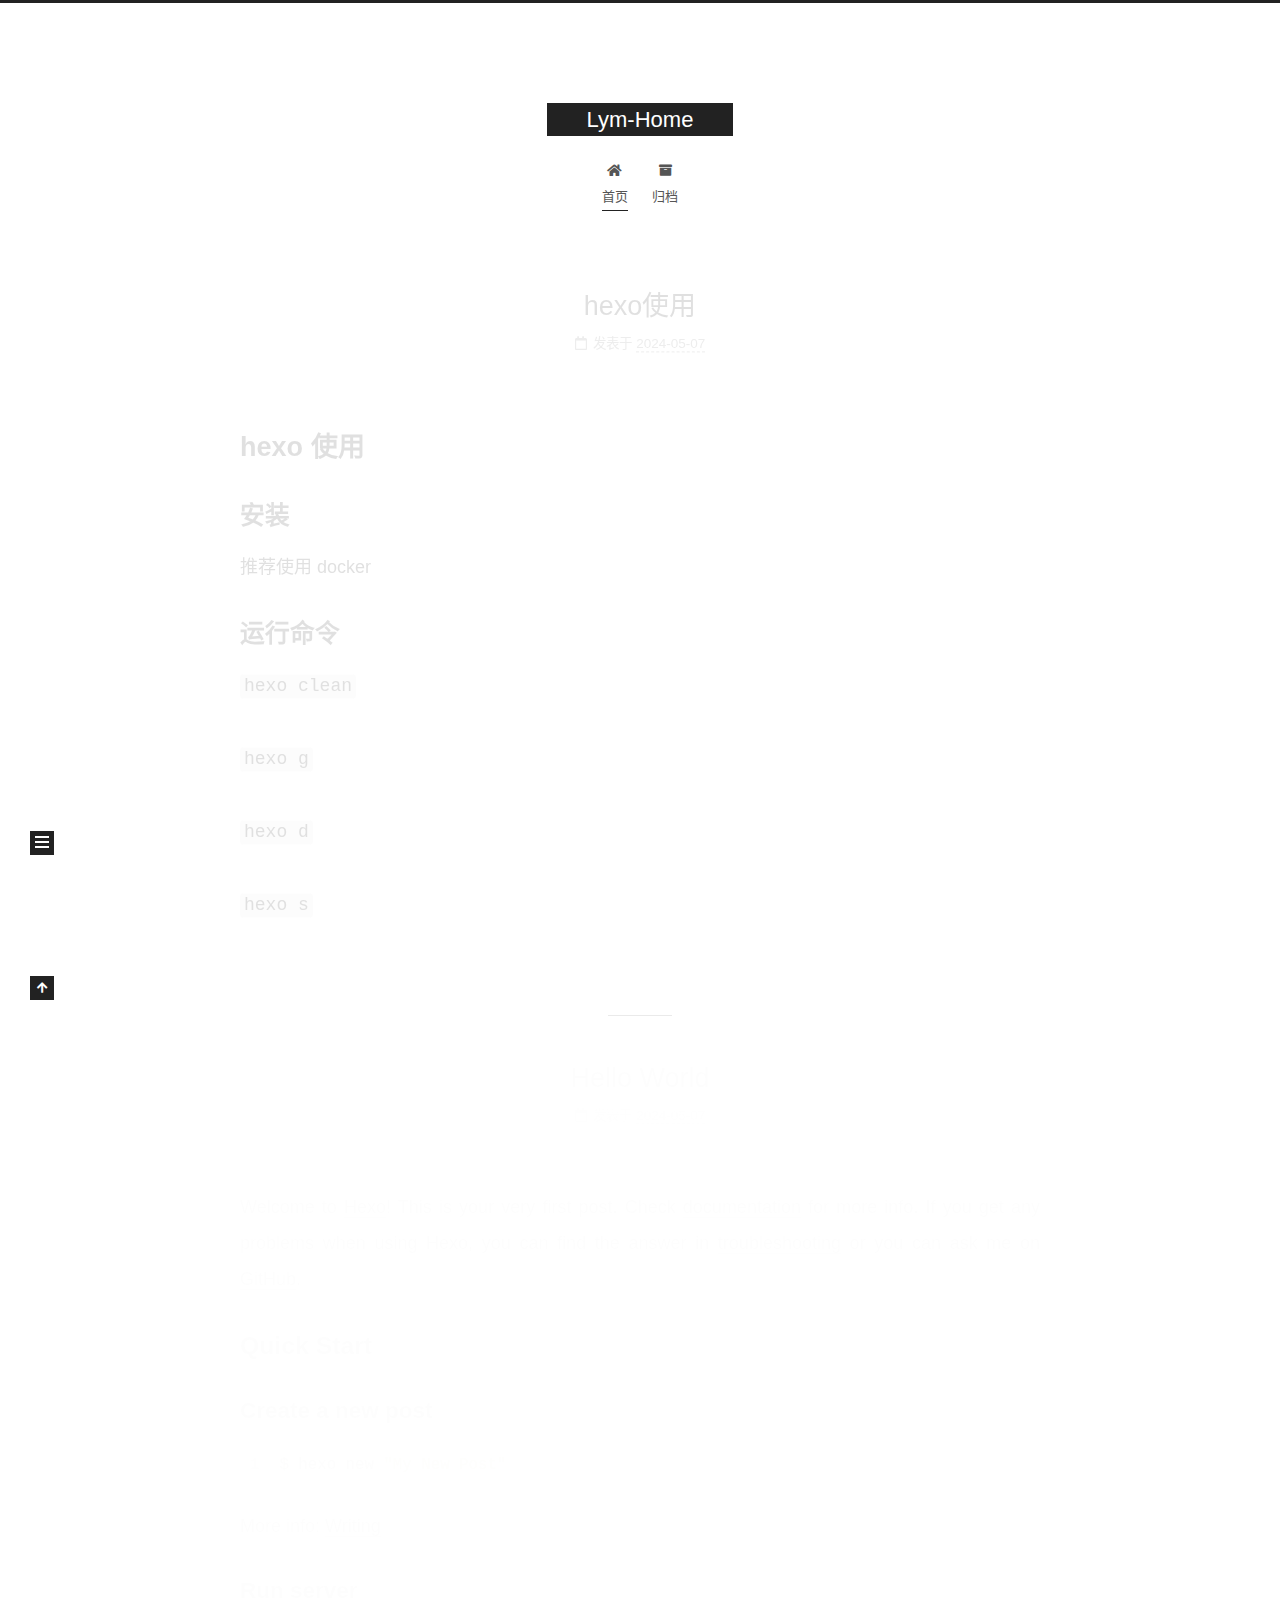
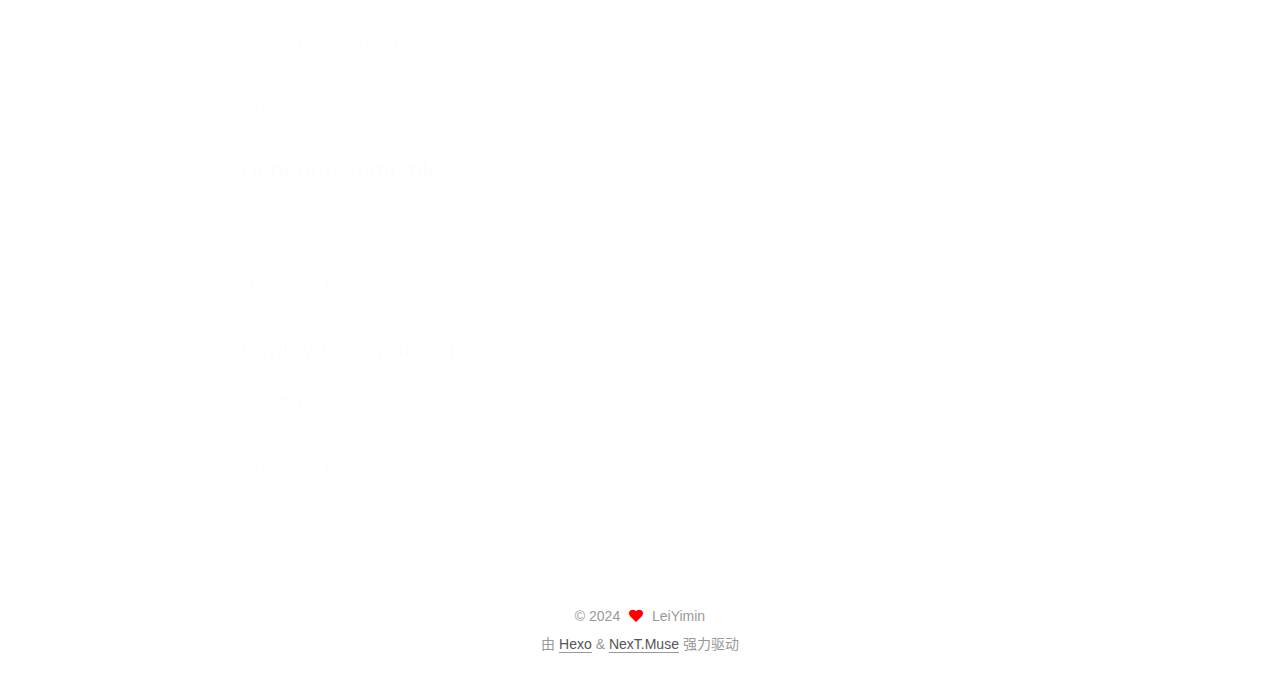
<file: index.html>
<!DOCTYPE html>
<html lang="zh-CN">
<head>
  <meta charset="UTF-8">
<meta name="viewport" content="width=device-width, initial-scale=1, maximum-scale=2">
<meta name="theme-color" content="#222">
<meta name="generator" content="Hexo 7.2.0">
  <link rel="apple-touch-icon" sizes="180x180" href="/images/apple-touch-icon-next.png">
  <link rel="icon" type="image/png" sizes="32x32" href="/images/favicon-32x32-next.png">
  <link rel="icon" type="image/png" sizes="16x16" href="/images/favicon-16x16-next.png">
  <link rel="mask-icon" href="/images/logo.svg" color="#222">

<link rel="stylesheet" href="/css/main.css">


<link rel="stylesheet" href="/lib/font-awesome/css/all.min.css">

<script id="hexo-configurations">
    var NexT = window.NexT || {};
    var CONFIG = {"hostname":"example.com","root":"/","scheme":"Muse","version":"7.8.0","exturl":false,"sidebar":{"position":"left","display":"post","padding":18,"offset":12,"onmobile":false},"copycode":{"enable":false,"show_result":false,"style":null},"back2top":{"enable":true,"sidebar":false,"scrollpercent":false},"bookmark":{"enable":false,"color":"#222","save":"auto"},"fancybox":false,"mediumzoom":false,"lazyload":false,"pangu":false,"comments":{"style":"tabs","active":null,"storage":true,"lazyload":false,"nav":null},"algolia":{"hits":{"per_page":10},"labels":{"input_placeholder":"Search for Posts","hits_empty":"We didn't find any results for the search: ${query}","hits_stats":"${hits} results found in ${time} ms"}},"localsearch":{"enable":false,"trigger":"auto","top_n_per_article":1,"unescape":false,"preload":false},"motion":{"enable":true,"async":false,"transition":{"post_block":"fadeIn","post_header":"slideDownIn","post_body":"slideDownIn","coll_header":"slideLeftIn","sidebar":"slideUpIn"}},"path":"search.xml"};
  </script>

  <meta name="description" content="My-blog">
<meta property="og:type" content="website">
<meta property="og:title" content="Lym-Home">
<meta property="og:url" content="http://example.com/index.html">
<meta property="og:site_name" content="Lym-Home">
<meta property="og:description" content="My-blog">
<meta property="og:locale" content="zh_CN">
<meta property="article:author" content="LeiYimin">
<meta name="twitter:card" content="summary">

<link rel="canonical" href="http://example.com/">


<script id="page-configurations">
  // https://hexo.io/docs/variables.html
  CONFIG.page = {
    sidebar: "",
    isHome : true,
    isPost : false,
    lang   : 'zh-CN'
  };
</script>

  <title>Lym-Home</title>
  






  <noscript>
  <style>
  .use-motion .brand,
  .use-motion .menu-item,
  .sidebar-inner,
  .use-motion .post-block,
  .use-motion .pagination,
  .use-motion .comments,
  .use-motion .post-header,
  .use-motion .post-body,
  .use-motion .collection-header { opacity: initial; }

  .use-motion .site-title,
  .use-motion .site-subtitle {
    opacity: initial;
    top: initial;
  }

  .use-motion .logo-line-before i { left: initial; }
  .use-motion .logo-line-after i { right: initial; }
  </style>
</noscript>


<style>.github-emoji { position: relative; display: inline-block; width: 1.2em; min-height: 1.2em; overflow: hidden; vertical-align: top; color: transparent; }  .github-emoji > span { position: relative; z-index: 10; }  .github-emoji img, .github-emoji .fancybox { margin: 0 !important; padding: 0 !important; border: none !important; outline: none !important; text-decoration: none !important; user-select: none !important; cursor: auto !important; }  .github-emoji img { height: 1.2em !important; width: 1.2em !important; position: absolute !important; left: 50% !important; top: 50% !important; transform: translate(-50%, -50%) !important; user-select: none !important; cursor: auto !important; } .github-emoji-fallback { color: inherit; } .github-emoji-fallback img { opacity: 0 !important; }</style>
<link rel="alternate" href="/atom.xml" title="Lym-Home" type="application/atom+xml">
</head>

<body itemscope itemtype="http://schema.org/WebPage">
  <div class="container use-motion">
    <div class="headband"></div>

    <header class="header" itemscope itemtype="http://schema.org/WPHeader">
      <div class="header-inner"><div class="site-brand-container">
  <div class="site-nav-toggle">
    <div class="toggle" aria-label="切换导航栏">
      <span class="toggle-line toggle-line-first"></span>
      <span class="toggle-line toggle-line-middle"></span>
      <span class="toggle-line toggle-line-last"></span>
    </div>
  </div>

  <div class="site-meta">

    <a href="/" class="brand" rel="start">
      <span class="logo-line-before"><i></i></span>
      <h1 class="site-title">Lym-Home</h1>
      <span class="logo-line-after"><i></i></span>
    </a>
  </div>

  <div class="site-nav-right">
    <div class="toggle popup-trigger">
    </div>
  </div>
</div>




<nav class="site-nav">
  <ul id="menu" class="main-menu menu">
        <li class="menu-item menu-item-home">

    <a href="/" rel="section"><i class="fa fa-home fa-fw"></i>首页</a>

  </li>
        <li class="menu-item menu-item-archives">

    <a href="/archives/" rel="section"><i class="fa fa-archive fa-fw"></i>归档</a>

  </li>
  </ul>
</nav>




</div>
    </header>

    
  <div class="back-to-top">
    <i class="fa fa-arrow-up"></i>
    <span>0%</span>
  </div>


    <main class="main">
      <div class="main-inner">
        <div class="content-wrap">
          

          <div class="content index posts-expand">
            
      
  
  
  <article itemscope itemtype="http://schema.org/Article" class="post-block" lang="zh-CN">
    <link itemprop="mainEntityOfPage" href="http://example.com/2024/05/07/hexo%E4%BD%BF%E7%94%A8/">

    <span hidden itemprop="author" itemscope itemtype="http://schema.org/Person">
      <meta itemprop="image" content="/images/avatar.gif">
      <meta itemprop="name" content="LeiYimin">
      <meta itemprop="description" content="My-blog">
    </span>

    <span hidden itemprop="publisher" itemscope itemtype="http://schema.org/Organization">
      <meta itemprop="name" content="Lym-Home">
    </span>
      <header class="post-header">
        <h2 class="post-title" itemprop="name headline">
          
            <a href="/2024/05/07/hexo%E4%BD%BF%E7%94%A8/" class="post-title-link" itemprop="url">hexo使用</a>
        </h2>

        <div class="post-meta">
            <span class="post-meta-item">
              <span class="post-meta-item-icon">
                <i class="far fa-calendar"></i>
              </span>
              <span class="post-meta-item-text">发表于</span>
              

              <time title="创建时间：2024-05-07 13:21:00 / 修改时间：13:22:09" itemprop="dateCreated datePublished" datetime="2024-05-07T13:21:00+00:00">2024-05-07</time>
            </span>

          

        </div>
      </header>

    
    
    
    <div class="post-body" itemprop="articleBody">

      
          <h1 id="hexo-使用"><a href="#hexo-使用" class="headerlink" title="hexo 使用"></a>hexo 使用</h1><h2 id="安装"><a href="#安装" class="headerlink" title="安装"></a>安装</h2><p>推荐使用 docker</p>
<h2 id="运行命令"><a href="#运行命令" class="headerlink" title="运行命令"></a>运行命令</h2><p><code>hexo clean</code><br><br><code>hexo g</code><br><br><code>hexo d</code><br><br><code>hexo s</code></p>

      
    </div>

    
    
    
      <footer class="post-footer">
        <div class="post-eof"></div>
      </footer>
  </article>
  
  
  

      
  
  
  <article itemscope itemtype="http://schema.org/Article" class="post-block" lang="zh-CN">
    <link itemprop="mainEntityOfPage" href="http://example.com/2024/05/07/hello-world/">

    <span hidden itemprop="author" itemscope itemtype="http://schema.org/Person">
      <meta itemprop="image" content="/images/avatar.gif">
      <meta itemprop="name" content="LeiYimin">
      <meta itemprop="description" content="My-blog">
    </span>

    <span hidden itemprop="publisher" itemscope itemtype="http://schema.org/Organization">
      <meta itemprop="name" content="Lym-Home">
    </span>
      <header class="post-header">
        <h2 class="post-title" itemprop="name headline">
          
            <a href="/2024/05/07/hello-world/" class="post-title-link" itemprop="url">Hello World</a>
        </h2>

        <div class="post-meta">
            <span class="post-meta-item">
              <span class="post-meta-item-icon">
                <i class="far fa-calendar"></i>
              </span>
              <span class="post-meta-item-text">发表于</span>

              <time title="创建时间：2024-05-07 12:35:20" itemprop="dateCreated datePublished" datetime="2024-05-07T12:35:20+00:00">2024-05-07</time>
            </span>

          

        </div>
      </header>

    
    
    
    <div class="post-body" itemprop="articleBody">

      
          <p>Welcome to <a target="_blank" rel="noopener" href="https://hexo.io/">Hexo</a>! This is your very first post. Check <a target="_blank" rel="noopener" href="https://hexo.io/docs/">documentation</a> for more info. If you get any problems when using Hexo, you can find the answer in <a target="_blank" rel="noopener" href="https://hexo.io/docs/troubleshooting.html">troubleshooting</a> or you can ask me on <a target="_blank" rel="noopener" href="https://github.com/hexojs/hexo/issues">GitHub</a>.</p>
<h2 id="Quick-Start"><a href="#Quick-Start" class="headerlink" title="Quick Start"></a>Quick Start</h2><h3 id="Create-a-new-post"><a href="#Create-a-new-post" class="headerlink" title="Create a new post"></a>Create a new post</h3><figure class="highlight bash"><table><tbody><tr><td class="gutter"><pre><span class="line">1</span><br></pre></td><td class="code"><pre><span class="line">$ hexo new <span class="string">"My New Post"</span></span><br></pre></td></tr></tbody></table></figure>

<p>More info: <a target="_blank" rel="noopener" href="https://hexo.io/docs/writing.html">Writing</a></p>
<h3 id="Run-server"><a href="#Run-server" class="headerlink" title="Run server"></a>Run server</h3><figure class="highlight bash"><table><tbody><tr><td class="gutter"><pre><span class="line">1</span><br></pre></td><td class="code"><pre><span class="line">$ hexo server</span><br></pre></td></tr></tbody></table></figure>

<p>More info: <a target="_blank" rel="noopener" href="https://hexo.io/docs/server.html">Server</a></p>
<h3 id="Generate-static-files"><a href="#Generate-static-files" class="headerlink" title="Generate static files"></a>Generate static files</h3><figure class="highlight bash"><table><tbody><tr><td class="gutter"><pre><span class="line">1</span><br></pre></td><td class="code"><pre><span class="line">$ hexo generate</span><br></pre></td></tr></tbody></table></figure>

<p>More info: <a target="_blank" rel="noopener" href="https://hexo.io/docs/generating.html">Generating</a></p>
<h3 id="Deploy-to-remote-sites"><a href="#Deploy-to-remote-sites" class="headerlink" title="Deploy to remote sites"></a>Deploy to remote sites</h3><figure class="highlight bash"><table><tbody><tr><td class="gutter"><pre><span class="line">1</span><br></pre></td><td class="code"><pre><span class="line">$ hexo deploy</span><br></pre></td></tr></tbody></table></figure>

<p>More info: <a target="_blank" rel="noopener" href="https://hexo.io/docs/one-command-deployment.html">Deployment</a></p>

      
    </div>

    
    
    
      <footer class="post-footer">
        <div class="post-eof"></div>
      </footer>
  </article>
  
  
  


  



          </div>
          

<script>
  window.addEventListener('tabs:register', () => {
    let { activeClass } = CONFIG.comments;
    if (CONFIG.comments.storage) {
      activeClass = localStorage.getItem('comments_active') || activeClass;
    }
    if (activeClass) {
      let activeTab = document.querySelector(`a[href="#comment-${activeClass}"]`);
      if (activeTab) {
        activeTab.click();
      }
    }
  });
  if (CONFIG.comments.storage) {
    window.addEventListener('tabs:click', event => {
      if (!event.target.matches('.tabs-comment .tab-content .tab-pane')) return;
      let commentClass = event.target.classList[1];
      localStorage.setItem('comments_active', commentClass);
    });
  }
</script>

        </div>
          
  
  <div class="toggle sidebar-toggle">
    <span class="toggle-line toggle-line-first"></span>
    <span class="toggle-line toggle-line-middle"></span>
    <span class="toggle-line toggle-line-last"></span>
  </div>

  <aside class="sidebar">
    <div class="sidebar-inner">

      <ul class="sidebar-nav motion-element">
        <li class="sidebar-nav-toc">
          文章目录
        </li>
        <li class="sidebar-nav-overview">
          站点概览
        </li>
      </ul>

      <!--noindex-->
      <div class="post-toc-wrap sidebar-panel">
      </div>
      <!--/noindex-->

      <div class="site-overview-wrap sidebar-panel">
        <div class="site-author motion-element" itemprop="author" itemscope itemtype="http://schema.org/Person">
  <p class="site-author-name" itemprop="name">LeiYimin</p>
  <div class="site-description" itemprop="description">My-blog</div>
</div>
<div class="site-state-wrap motion-element">
  <nav class="site-state">
      <div class="site-state-item site-state-posts">
          <a href="/archives/">
        
          <span class="site-state-item-count">2</span>
          <span class="site-state-item-name">日志</span>
        </a>
      </div>
  </nav>
</div>



      </div>

    </div>
  </aside>
  <div id="sidebar-dimmer"></div>


      </div>
    </main>

    <footer class="footer">
      <div class="footer-inner">
        

        

<div class="copyright">
  
  &copy; 
  <span itemprop="copyrightYear">2024</span>
  <span class="with-love">
    <i class="fa fa-heart"></i>
  </span>
  <span class="author" itemprop="copyrightHolder">LeiYimin</span>
</div>
  <div class="powered-by">由 <a href="https://hexo.io/" class="theme-link" rel="noopener" target="_blank">Hexo</a> & <a href="https://muse.theme-next.org/" class="theme-link" rel="noopener" target="_blank">NexT.Muse</a> 强力驱动
  </div>

        








      </div>
    </footer>
  </div>

  
  <script src="/lib/anime.min.js"></script>
  <script src="/lib/velocity/velocity.min.js"></script>
  <script src="/lib/velocity/velocity.ui.min.js"></script>

<script src="/js/utils.js"></script>

<script src="/js/motion.js"></script>


<script src="/js/schemes/muse.js"></script>


<script src="/js/next-boot.js"></script>




  















  

  

</body>
</html>
</file>
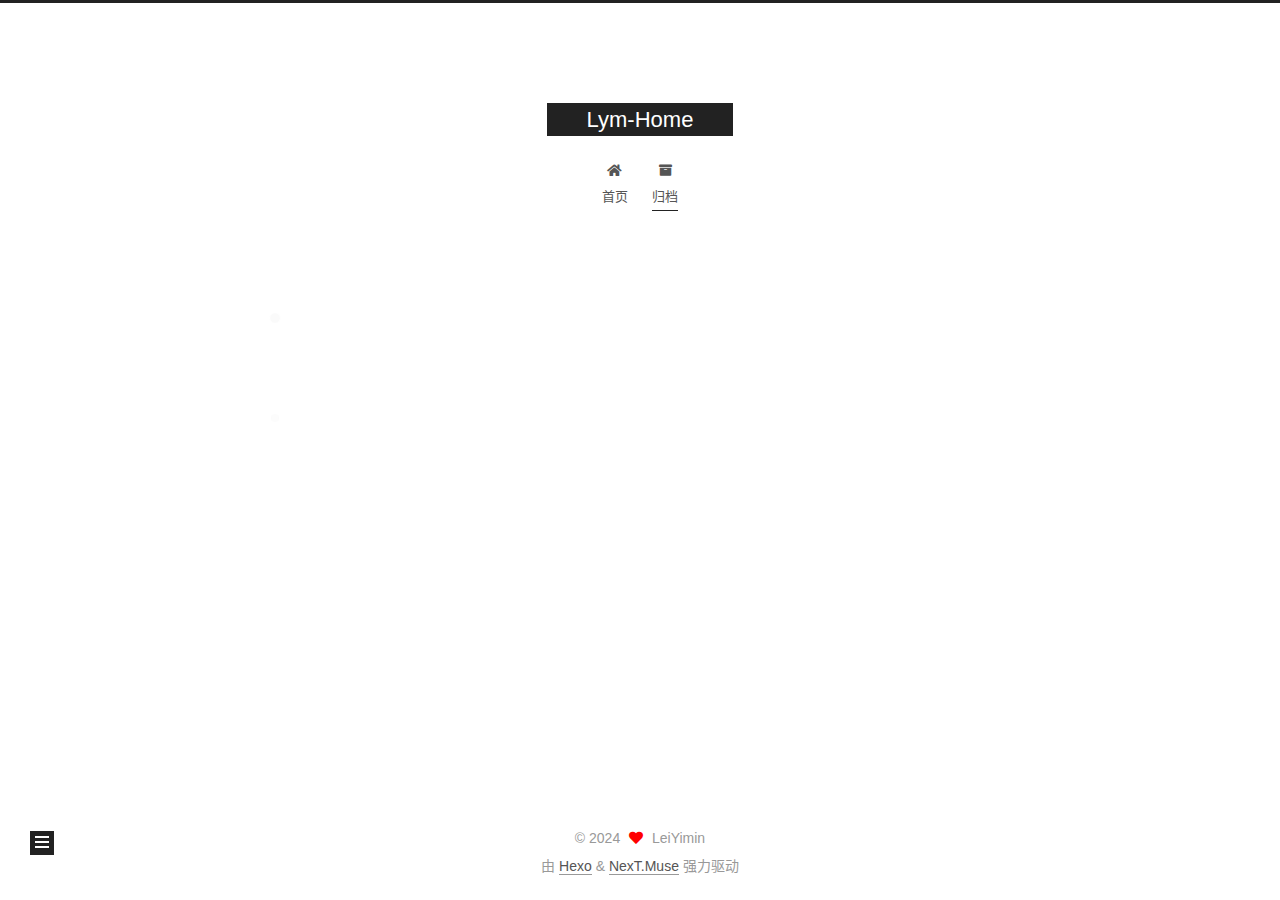
<file: archives/index.html>
<!DOCTYPE html>
<html lang="zh-CN">
<head>
  <meta charset="UTF-8">
<meta name="viewport" content="width=device-width, initial-scale=1, maximum-scale=2">
<meta name="theme-color" content="#222">
<meta name="generator" content="Hexo 7.2.0">
  <link rel="apple-touch-icon" sizes="180x180" href="/images/apple-touch-icon-next.png">
  <link rel="icon" type="image/png" sizes="32x32" href="/images/favicon-32x32-next.png">
  <link rel="icon" type="image/png" sizes="16x16" href="/images/favicon-16x16-next.png">
  <link rel="mask-icon" href="/images/logo.svg" color="#222">

<link rel="stylesheet" href="/css/main.css">


<link rel="stylesheet" href="/lib/font-awesome/css/all.min.css">

<script id="hexo-configurations">
    var NexT = window.NexT || {};
    var CONFIG = {"hostname":"example.com","root":"/","scheme":"Muse","version":"7.8.0","exturl":false,"sidebar":{"position":"left","display":"post","padding":18,"offset":12,"onmobile":false},"copycode":{"enable":false,"show_result":false,"style":null},"back2top":{"enable":true,"sidebar":false,"scrollpercent":false},"bookmark":{"enable":false,"color":"#222","save":"auto"},"fancybox":false,"mediumzoom":false,"lazyload":false,"pangu":false,"comments":{"style":"tabs","active":null,"storage":true,"lazyload":false,"nav":null},"algolia":{"hits":{"per_page":10},"labels":{"input_placeholder":"Search for Posts","hits_empty":"We didn't find any results for the search: ${query}","hits_stats":"${hits} results found in ${time} ms"}},"localsearch":{"enable":false,"trigger":"auto","top_n_per_article":1,"unescape":false,"preload":false},"motion":{"enable":true,"async":false,"transition":{"post_block":"fadeIn","post_header":"slideDownIn","post_body":"slideDownIn","coll_header":"slideLeftIn","sidebar":"slideUpIn"}},"path":"search.xml"};
  </script>

  <meta name="description" content="My-blog">
<meta property="og:type" content="website">
<meta property="og:title" content="Lym-Home">
<meta property="og:url" content="http://example.com/archives/index.html">
<meta property="og:site_name" content="Lym-Home">
<meta property="og:description" content="My-blog">
<meta property="og:locale" content="zh_CN">
<meta property="article:author" content="LeiYimin">
<meta name="twitter:card" content="summary">

<link rel="canonical" href="http://example.com/archives/">


<script id="page-configurations">
  // https://hexo.io/docs/variables.html
  CONFIG.page = {
    sidebar: "",
    isHome : false,
    isPost : false,
    lang   : 'zh-CN'
  };
</script>

  <title>归档 | Lym-Home</title>
  






  <noscript>
  <style>
  .use-motion .brand,
  .use-motion .menu-item,
  .sidebar-inner,
  .use-motion .post-block,
  .use-motion .pagination,
  .use-motion .comments,
  .use-motion .post-header,
  .use-motion .post-body,
  .use-motion .collection-header { opacity: initial; }

  .use-motion .site-title,
  .use-motion .site-subtitle {
    opacity: initial;
    top: initial;
  }

  .use-motion .logo-line-before i { left: initial; }
  .use-motion .logo-line-after i { right: initial; }
  </style>
</noscript>


<style>.github-emoji { position: relative; display: inline-block; width: 1.2em; min-height: 1.2em; overflow: hidden; vertical-align: top; color: transparent; }  .github-emoji > span { position: relative; z-index: 10; }  .github-emoji img, .github-emoji .fancybox { margin: 0 !important; padding: 0 !important; border: none !important; outline: none !important; text-decoration: none !important; user-select: none !important; cursor: auto !important; }  .github-emoji img { height: 1.2em !important; width: 1.2em !important; position: absolute !important; left: 50% !important; top: 50% !important; transform: translate(-50%, -50%) !important; user-select: none !important; cursor: auto !important; } .github-emoji-fallback { color: inherit; } .github-emoji-fallback img { opacity: 0 !important; }</style>
<link rel="alternate" href="/atom.xml" title="Lym-Home" type="application/atom+xml">
</head>

<body itemscope itemtype="http://schema.org/WebPage">
  <div class="container use-motion">
    <div class="headband"></div>

    <header class="header" itemscope itemtype="http://schema.org/WPHeader">
      <div class="header-inner"><div class="site-brand-container">
  <div class="site-nav-toggle">
    <div class="toggle" aria-label="切换导航栏">
      <span class="toggle-line toggle-line-first"></span>
      <span class="toggle-line toggle-line-middle"></span>
      <span class="toggle-line toggle-line-last"></span>
    </div>
  </div>

  <div class="site-meta">

    <a href="/" class="brand" rel="start">
      <span class="logo-line-before"><i></i></span>
      <h1 class="site-title">Lym-Home</h1>
      <span class="logo-line-after"><i></i></span>
    </a>
  </div>

  <div class="site-nav-right">
    <div class="toggle popup-trigger">
    </div>
  </div>
</div>




<nav class="site-nav">
  <ul id="menu" class="main-menu menu">
        <li class="menu-item menu-item-home">

    <a href="/" rel="section"><i class="fa fa-home fa-fw"></i>首页</a>

  </li>
        <li class="menu-item menu-item-archives">

    <a href="/archives/" rel="section"><i class="fa fa-archive fa-fw"></i>归档</a>

  </li>
  </ul>
</nav>




</div>
    </header>

    
  <div class="back-to-top">
    <i class="fa fa-arrow-up"></i>
    <span>0%</span>
  </div>


    <main class="main">
      <div class="main-inner">
        <div class="content-wrap">
          

          <div class="content archive">
            

  
  
  
  <div class="post-block">
    <div class="posts-collapse">
      <div class="collection-title">
        <span class="collection-header">嗯..! 目前共计 2 篇日志。 继续努力。</span>
      </div>

      
    <div class="collection-year">
      <span class="collection-header">2024</span>
    </div>

  <article itemscope itemtype="http://schema.org/Article">
    <header class="post-header">

      <div class="post-meta">
        <time itemprop="dateCreated"
              datetime="2024-05-07T13:21:00+00:00"
              content="2024-05-07">
          05-07
        </time>
      </div>

      <div class="post-title">
          <a class="post-title-link" href="/2024/05/07/hexo%E4%BD%BF%E7%94%A8/" itemprop="url">
            <span itemprop="name">hexo使用</span>
          </a>
      </div>

    </header>
  </article>

  <article itemscope itemtype="http://schema.org/Article">
    <header class="post-header">

      <div class="post-meta">
        <time itemprop="dateCreated"
              datetime="2024-05-07T12:35:20+00:00"
              content="2024-05-07">
          05-07
        </time>
      </div>

      <div class="post-title">
          <a class="post-title-link" href="/2024/05/07/hello-world/" itemprop="url">
            <span itemprop="name">Hello World</span>
          </a>
      </div>

    </header>
  </article>


    </div>
  </div>
  
  
  

  



          </div>
          

<script>
  window.addEventListener('tabs:register', () => {
    let { activeClass } = CONFIG.comments;
    if (CONFIG.comments.storage) {
      activeClass = localStorage.getItem('comments_active') || activeClass;
    }
    if (activeClass) {
      let activeTab = document.querySelector(`a[href="#comment-${activeClass}"]`);
      if (activeTab) {
        activeTab.click();
      }
    }
  });
  if (CONFIG.comments.storage) {
    window.addEventListener('tabs:click', event => {
      if (!event.target.matches('.tabs-comment .tab-content .tab-pane')) return;
      let commentClass = event.target.classList[1];
      localStorage.setItem('comments_active', commentClass);
    });
  }
</script>

        </div>
          
  
  <div class="toggle sidebar-toggle">
    <span class="toggle-line toggle-line-first"></span>
    <span class="toggle-line toggle-line-middle"></span>
    <span class="toggle-line toggle-line-last"></span>
  </div>

  <aside class="sidebar">
    <div class="sidebar-inner">

      <ul class="sidebar-nav motion-element">
        <li class="sidebar-nav-toc">
          文章目录
        </li>
        <li class="sidebar-nav-overview">
          站点概览
        </li>
      </ul>

      <!--noindex-->
      <div class="post-toc-wrap sidebar-panel">
      </div>
      <!--/noindex-->

      <div class="site-overview-wrap sidebar-panel">
        <div class="site-author motion-element" itemprop="author" itemscope itemtype="http://schema.org/Person">
  <p class="site-author-name" itemprop="name">LeiYimin</p>
  <div class="site-description" itemprop="description">My-blog</div>
</div>
<div class="site-state-wrap motion-element">
  <nav class="site-state">
      <div class="site-state-item site-state-posts">
          <a href="/archives/">
        
          <span class="site-state-item-count">2</span>
          <span class="site-state-item-name">日志</span>
        </a>
      </div>
  </nav>
</div>



      </div>

    </div>
  </aside>
  <div id="sidebar-dimmer"></div>


      </div>
    </main>

    <footer class="footer">
      <div class="footer-inner">
        

        

<div class="copyright">
  
  &copy; 
  <span itemprop="copyrightYear">2024</span>
  <span class="with-love">
    <i class="fa fa-heart"></i>
  </span>
  <span class="author" itemprop="copyrightHolder">LeiYimin</span>
</div>
  <div class="powered-by">由 <a href="https://hexo.io/" class="theme-link" rel="noopener" target="_blank">Hexo</a> & <a href="https://muse.theme-next.org/" class="theme-link" rel="noopener" target="_blank">NexT.Muse</a> 强力驱动
  </div>

        








      </div>
    </footer>
  </div>

  
  <script src="/lib/anime.min.js"></script>
  <script src="/lib/velocity/velocity.min.js"></script>
  <script src="/lib/velocity/velocity.ui.min.js"></script>

<script src="/js/utils.js"></script>

<script src="/js/motion.js"></script>


<script src="/js/schemes/muse.js"></script>


<script src="/js/next-boot.js"></script>




  















  

  

</body>
</html>
</file>
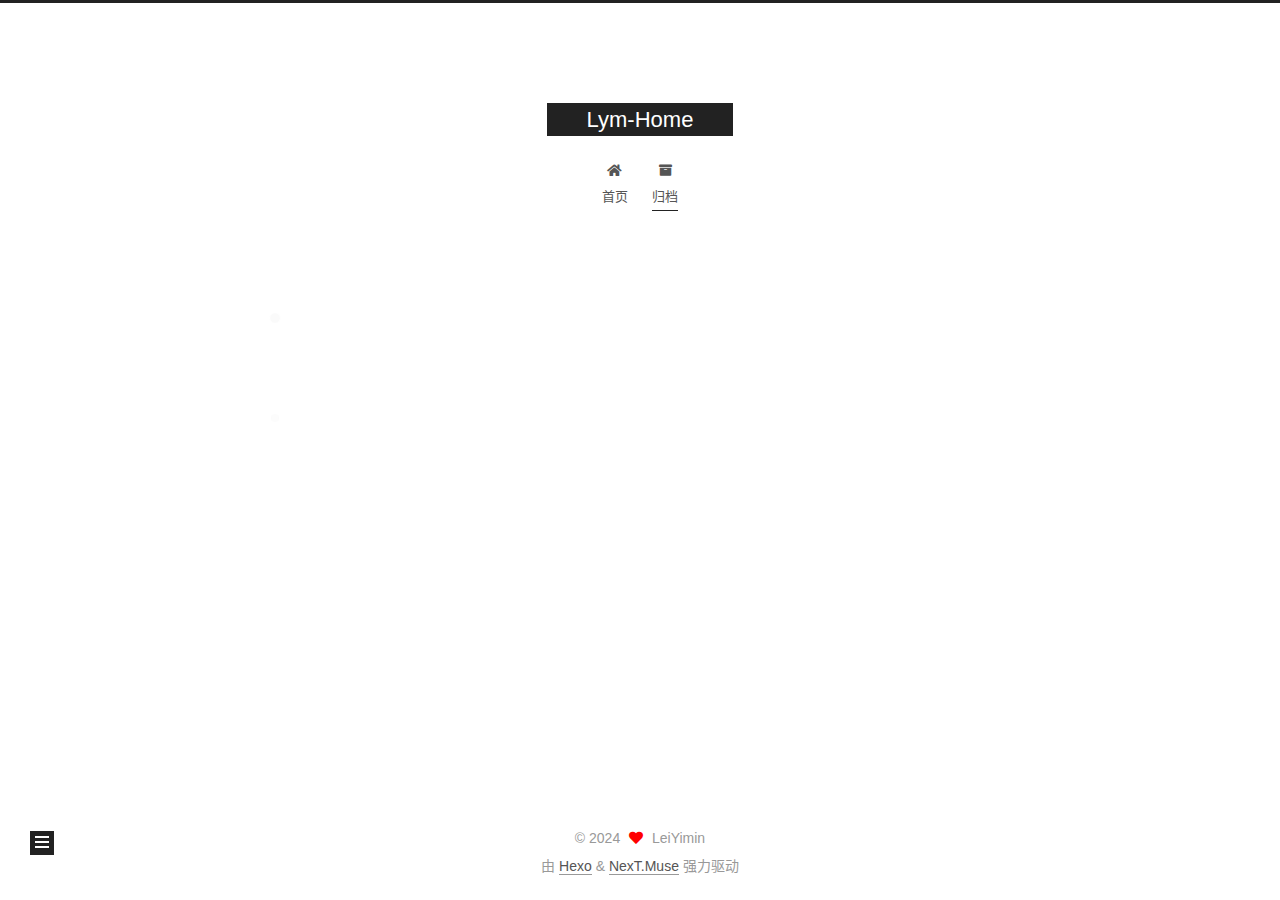
<file: archives/2024/index.html>
<!DOCTYPE html>
<html lang="zh-CN">
<head>
  <meta charset="UTF-8">
<meta name="viewport" content="width=device-width, initial-scale=1, maximum-scale=2">
<meta name="theme-color" content="#222">
<meta name="generator" content="Hexo 7.2.0">
  <link rel="apple-touch-icon" sizes="180x180" href="/images/apple-touch-icon-next.png">
  <link rel="icon" type="image/png" sizes="32x32" href="/images/favicon-32x32-next.png">
  <link rel="icon" type="image/png" sizes="16x16" href="/images/favicon-16x16-next.png">
  <link rel="mask-icon" href="/images/logo.svg" color="#222">

<link rel="stylesheet" href="/css/main.css">


<link rel="stylesheet" href="/lib/font-awesome/css/all.min.css">

<script id="hexo-configurations">
    var NexT = window.NexT || {};
    var CONFIG = {"hostname":"example.com","root":"/","scheme":"Muse","version":"7.8.0","exturl":false,"sidebar":{"position":"left","display":"post","padding":18,"offset":12,"onmobile":false},"copycode":{"enable":false,"show_result":false,"style":null},"back2top":{"enable":true,"sidebar":false,"scrollpercent":false},"bookmark":{"enable":false,"color":"#222","save":"auto"},"fancybox":false,"mediumzoom":false,"lazyload":false,"pangu":false,"comments":{"style":"tabs","active":null,"storage":true,"lazyload":false,"nav":null},"algolia":{"hits":{"per_page":10},"labels":{"input_placeholder":"Search for Posts","hits_empty":"We didn't find any results for the search: ${query}","hits_stats":"${hits} results found in ${time} ms"}},"localsearch":{"enable":false,"trigger":"auto","top_n_per_article":1,"unescape":false,"preload":false},"motion":{"enable":true,"async":false,"transition":{"post_block":"fadeIn","post_header":"slideDownIn","post_body":"slideDownIn","coll_header":"slideLeftIn","sidebar":"slideUpIn"}},"path":"search.xml"};
  </script>

  <meta name="description" content="My-blog">
<meta property="og:type" content="website">
<meta property="og:title" content="Lym-Home">
<meta property="og:url" content="http://example.com/archives/2024/index.html">
<meta property="og:site_name" content="Lym-Home">
<meta property="og:description" content="My-blog">
<meta property="og:locale" content="zh_CN">
<meta property="article:author" content="LeiYimin">
<meta name="twitter:card" content="summary">

<link rel="canonical" href="http://example.com/archives/2024/">


<script id="page-configurations">
  // https://hexo.io/docs/variables.html
  CONFIG.page = {
    sidebar: "",
    isHome : false,
    isPost : false,
    lang   : 'zh-CN'
  };
</script>

  <title>归档 | Lym-Home</title>
  






  <noscript>
  <style>
  .use-motion .brand,
  .use-motion .menu-item,
  .sidebar-inner,
  .use-motion .post-block,
  .use-motion .pagination,
  .use-motion .comments,
  .use-motion .post-header,
  .use-motion .post-body,
  .use-motion .collection-header { opacity: initial; }

  .use-motion .site-title,
  .use-motion .site-subtitle {
    opacity: initial;
    top: initial;
  }

  .use-motion .logo-line-before i { left: initial; }
  .use-motion .logo-line-after i { right: initial; }
  </style>
</noscript>


<style>.github-emoji { position: relative; display: inline-block; width: 1.2em; min-height: 1.2em; overflow: hidden; vertical-align: top; color: transparent; }  .github-emoji > span { position: relative; z-index: 10; }  .github-emoji img, .github-emoji .fancybox { margin: 0 !important; padding: 0 !important; border: none !important; outline: none !important; text-decoration: none !important; user-select: none !important; cursor: auto !important; }  .github-emoji img { height: 1.2em !important; width: 1.2em !important; position: absolute !important; left: 50% !important; top: 50% !important; transform: translate(-50%, -50%) !important; user-select: none !important; cursor: auto !important; } .github-emoji-fallback { color: inherit; } .github-emoji-fallback img { opacity: 0 !important; }</style>
<link rel="alternate" href="/atom.xml" title="Lym-Home" type="application/atom+xml">
</head>

<body itemscope itemtype="http://schema.org/WebPage">
  <div class="container use-motion">
    <div class="headband"></div>

    <header class="header" itemscope itemtype="http://schema.org/WPHeader">
      <div class="header-inner"><div class="site-brand-container">
  <div class="site-nav-toggle">
    <div class="toggle" aria-label="切换导航栏">
      <span class="toggle-line toggle-line-first"></span>
      <span class="toggle-line toggle-line-middle"></span>
      <span class="toggle-line toggle-line-last"></span>
    </div>
  </div>

  <div class="site-meta">

    <a href="/" class="brand" rel="start">
      <span class="logo-line-before"><i></i></span>
      <h1 class="site-title">Lym-Home</h1>
      <span class="logo-line-after"><i></i></span>
    </a>
  </div>

  <div class="site-nav-right">
    <div class="toggle popup-trigger">
    </div>
  </div>
</div>




<nav class="site-nav">
  <ul id="menu" class="main-menu menu">
        <li class="menu-item menu-item-home">

    <a href="/" rel="section"><i class="fa fa-home fa-fw"></i>首页</a>

  </li>
        <li class="menu-item menu-item-archives">

    <a href="/archives/" rel="section"><i class="fa fa-archive fa-fw"></i>归档</a>

  </li>
  </ul>
</nav>




</div>
    </header>

    
  <div class="back-to-top">
    <i class="fa fa-arrow-up"></i>
    <span>0%</span>
  </div>


    <main class="main">
      <div class="main-inner">
        <div class="content-wrap">
          

          <div class="content archive">
            

  
  
  
  <div class="post-block">
    <div class="posts-collapse">
      <div class="collection-title">
        <span class="collection-header">嗯..! 目前共计 2 篇日志。 继续努力。</span>
      </div>

      
    <div class="collection-year">
      <span class="collection-header">2024</span>
    </div>

  <article itemscope itemtype="http://schema.org/Article">
    <header class="post-header">

      <div class="post-meta">
        <time itemprop="dateCreated"
              datetime="2024-05-07T13:21:00+00:00"
              content="2024-05-07">
          05-07
        </time>
      </div>

      <div class="post-title">
          <a class="post-title-link" href="/2024/05/07/hexo%E4%BD%BF%E7%94%A8/" itemprop="url">
            <span itemprop="name">hexo使用</span>
          </a>
      </div>

    </header>
  </article>

  <article itemscope itemtype="http://schema.org/Article">
    <header class="post-header">

      <div class="post-meta">
        <time itemprop="dateCreated"
              datetime="2024-05-07T12:35:20+00:00"
              content="2024-05-07">
          05-07
        </time>
      </div>

      <div class="post-title">
          <a class="post-title-link" href="/2024/05/07/hello-world/" itemprop="url">
            <span itemprop="name">Hello World</span>
          </a>
      </div>

    </header>
  </article>


    </div>
  </div>
  
  
  

  



          </div>
          

<script>
  window.addEventListener('tabs:register', () => {
    let { activeClass } = CONFIG.comments;
    if (CONFIG.comments.storage) {
      activeClass = localStorage.getItem('comments_active') || activeClass;
    }
    if (activeClass) {
      let activeTab = document.querySelector(`a[href="#comment-${activeClass}"]`);
      if (activeTab) {
        activeTab.click();
      }
    }
  });
  if (CONFIG.comments.storage) {
    window.addEventListener('tabs:click', event => {
      if (!event.target.matches('.tabs-comment .tab-content .tab-pane')) return;
      let commentClass = event.target.classList[1];
      localStorage.setItem('comments_active', commentClass);
    });
  }
</script>

        </div>
          
  
  <div class="toggle sidebar-toggle">
    <span class="toggle-line toggle-line-first"></span>
    <span class="toggle-line toggle-line-middle"></span>
    <span class="toggle-line toggle-line-last"></span>
  </div>

  <aside class="sidebar">
    <div class="sidebar-inner">

      <ul class="sidebar-nav motion-element">
        <li class="sidebar-nav-toc">
          文章目录
        </li>
        <li class="sidebar-nav-overview">
          站点概览
        </li>
      </ul>

      <!--noindex-->
      <div class="post-toc-wrap sidebar-panel">
      </div>
      <!--/noindex-->

      <div class="site-overview-wrap sidebar-panel">
        <div class="site-author motion-element" itemprop="author" itemscope itemtype="http://schema.org/Person">
  <p class="site-author-name" itemprop="name">LeiYimin</p>
  <div class="site-description" itemprop="description">My-blog</div>
</div>
<div class="site-state-wrap motion-element">
  <nav class="site-state">
      <div class="site-state-item site-state-posts">
          <a href="/archives/">
        
          <span class="site-state-item-count">2</span>
          <span class="site-state-item-name">日志</span>
        </a>
      </div>
  </nav>
</div>



      </div>

    </div>
  </aside>
  <div id="sidebar-dimmer"></div>


      </div>
    </main>

    <footer class="footer">
      <div class="footer-inner">
        

        

<div class="copyright">
  
  &copy; 
  <span itemprop="copyrightYear">2024</span>
  <span class="with-love">
    <i class="fa fa-heart"></i>
  </span>
  <span class="author" itemprop="copyrightHolder">LeiYimin</span>
</div>
  <div class="powered-by">由 <a href="https://hexo.io/" class="theme-link" rel="noopener" target="_blank">Hexo</a> & <a href="https://muse.theme-next.org/" class="theme-link" rel="noopener" target="_blank">NexT.Muse</a> 强力驱动
  </div>

        








      </div>
    </footer>
  </div>

  
  <script src="/lib/anime.min.js"></script>
  <script src="/lib/velocity/velocity.min.js"></script>
  <script src="/lib/velocity/velocity.ui.min.js"></script>

<script src="/js/utils.js"></script>

<script src="/js/motion.js"></script>


<script src="/js/schemes/muse.js"></script>


<script src="/js/next-boot.js"></script>




  















  

  

</body>
</html>
</file>
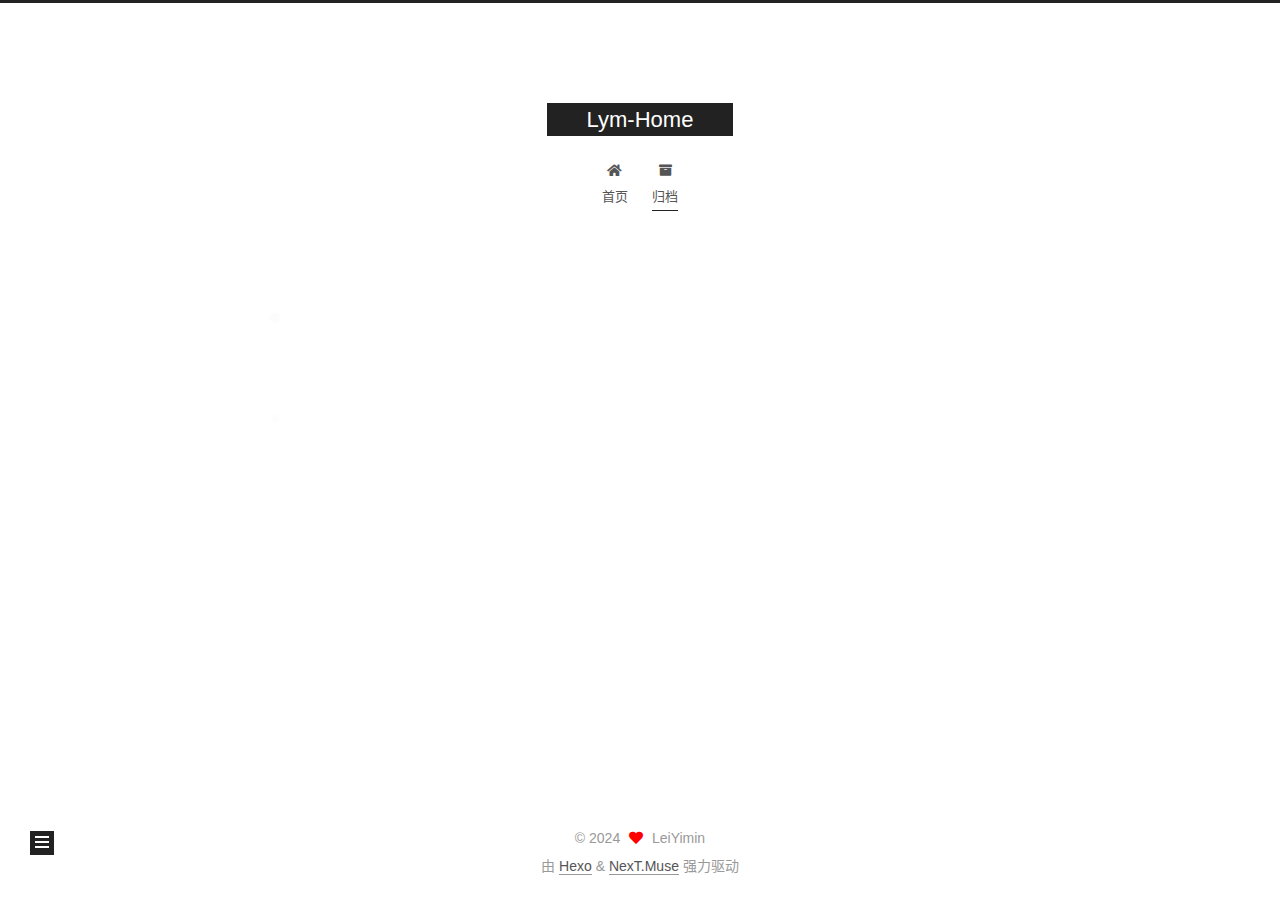
<file: archives/2024/05/index.html>
<!DOCTYPE html>
<html lang="zh-CN">
<head>
  <meta charset="UTF-8">
<meta name="viewport" content="width=device-width, initial-scale=1, maximum-scale=2">
<meta name="theme-color" content="#222">
<meta name="generator" content="Hexo 7.2.0">
  <link rel="apple-touch-icon" sizes="180x180" href="/images/apple-touch-icon-next.png">
  <link rel="icon" type="image/png" sizes="32x32" href="/images/favicon-32x32-next.png">
  <link rel="icon" type="image/png" sizes="16x16" href="/images/favicon-16x16-next.png">
  <link rel="mask-icon" href="/images/logo.svg" color="#222">

<link rel="stylesheet" href="/css/main.css">


<link rel="stylesheet" href="/lib/font-awesome/css/all.min.css">

<script id="hexo-configurations">
    var NexT = window.NexT || {};
    var CONFIG = {"hostname":"example.com","root":"/","scheme":"Muse","version":"7.8.0","exturl":false,"sidebar":{"position":"left","display":"post","padding":18,"offset":12,"onmobile":false},"copycode":{"enable":false,"show_result":false,"style":null},"back2top":{"enable":true,"sidebar":false,"scrollpercent":false},"bookmark":{"enable":false,"color":"#222","save":"auto"},"fancybox":false,"mediumzoom":false,"lazyload":false,"pangu":false,"comments":{"style":"tabs","active":null,"storage":true,"lazyload":false,"nav":null},"algolia":{"hits":{"per_page":10},"labels":{"input_placeholder":"Search for Posts","hits_empty":"We didn't find any results for the search: ${query}","hits_stats":"${hits} results found in ${time} ms"}},"localsearch":{"enable":false,"trigger":"auto","top_n_per_article":1,"unescape":false,"preload":false},"motion":{"enable":true,"async":false,"transition":{"post_block":"fadeIn","post_header":"slideDownIn","post_body":"slideDownIn","coll_header":"slideLeftIn","sidebar":"slideUpIn"}},"path":"search.xml"};
  </script>

  <meta name="description" content="My-blog">
<meta property="og:type" content="website">
<meta property="og:title" content="Lym-Home">
<meta property="og:url" content="http://example.com/archives/2024/05/index.html">
<meta property="og:site_name" content="Lym-Home">
<meta property="og:description" content="My-blog">
<meta property="og:locale" content="zh_CN">
<meta property="article:author" content="LeiYimin">
<meta name="twitter:card" content="summary">

<link rel="canonical" href="http://example.com/archives/2024/05/">


<script id="page-configurations">
  // https://hexo.io/docs/variables.html
  CONFIG.page = {
    sidebar: "",
    isHome : false,
    isPost : false,
    lang   : 'zh-CN'
  };
</script>

  <title>归档 | Lym-Home</title>
  






  <noscript>
  <style>
  .use-motion .brand,
  .use-motion .menu-item,
  .sidebar-inner,
  .use-motion .post-block,
  .use-motion .pagination,
  .use-motion .comments,
  .use-motion .post-header,
  .use-motion .post-body,
  .use-motion .collection-header { opacity: initial; }

  .use-motion .site-title,
  .use-motion .site-subtitle {
    opacity: initial;
    top: initial;
  }

  .use-motion .logo-line-before i { left: initial; }
  .use-motion .logo-line-after i { right: initial; }
  </style>
</noscript>


<style>.github-emoji { position: relative; display: inline-block; width: 1.2em; min-height: 1.2em; overflow: hidden; vertical-align: top; color: transparent; }  .github-emoji > span { position: relative; z-index: 10; }  .github-emoji img, .github-emoji .fancybox { margin: 0 !important; padding: 0 !important; border: none !important; outline: none !important; text-decoration: none !important; user-select: none !important; cursor: auto !important; }  .github-emoji img { height: 1.2em !important; width: 1.2em !important; position: absolute !important; left: 50% !important; top: 50% !important; transform: translate(-50%, -50%) !important; user-select: none !important; cursor: auto !important; } .github-emoji-fallback { color: inherit; } .github-emoji-fallback img { opacity: 0 !important; }</style>
<link rel="alternate" href="/atom.xml" title="Lym-Home" type="application/atom+xml">
</head>

<body itemscope itemtype="http://schema.org/WebPage">
  <div class="container use-motion">
    <div class="headband"></div>

    <header class="header" itemscope itemtype="http://schema.org/WPHeader">
      <div class="header-inner"><div class="site-brand-container">
  <div class="site-nav-toggle">
    <div class="toggle" aria-label="切换导航栏">
      <span class="toggle-line toggle-line-first"></span>
      <span class="toggle-line toggle-line-middle"></span>
      <span class="toggle-line toggle-line-last"></span>
    </div>
  </div>

  <div class="site-meta">

    <a href="/" class="brand" rel="start">
      <span class="logo-line-before"><i></i></span>
      <h1 class="site-title">Lym-Home</h1>
      <span class="logo-line-after"><i></i></span>
    </a>
  </div>

  <div class="site-nav-right">
    <div class="toggle popup-trigger">
    </div>
  </div>
</div>




<nav class="site-nav">
  <ul id="menu" class="main-menu menu">
        <li class="menu-item menu-item-home">

    <a href="/" rel="section"><i class="fa fa-home fa-fw"></i>首页</a>

  </li>
        <li class="menu-item menu-item-archives">

    <a href="/archives/" rel="section"><i class="fa fa-archive fa-fw"></i>归档</a>

  </li>
  </ul>
</nav>




</div>
    </header>

    
  <div class="back-to-top">
    <i class="fa fa-arrow-up"></i>
    <span>0%</span>
  </div>


    <main class="main">
      <div class="main-inner">
        <div class="content-wrap">
          

          <div class="content archive">
            

  
  
  
  <div class="post-block">
    <div class="posts-collapse">
      <div class="collection-title">
        <span class="collection-header">嗯..! 目前共计 2 篇日志。 继续努力。</span>
      </div>

      
    <div class="collection-year">
      <span class="collection-header">2024</span>
    </div>

  <article itemscope itemtype="http://schema.org/Article">
    <header class="post-header">

      <div class="post-meta">
        <time itemprop="dateCreated"
              datetime="2024-05-07T13:21:00+00:00"
              content="2024-05-07">
          05-07
        </time>
      </div>

      <div class="post-title">
          <a class="post-title-link" href="/2024/05/07/hexo%E4%BD%BF%E7%94%A8/" itemprop="url">
            <span itemprop="name">hexo使用</span>
          </a>
      </div>

    </header>
  </article>

  <article itemscope itemtype="http://schema.org/Article">
    <header class="post-header">

      <div class="post-meta">
        <time itemprop="dateCreated"
              datetime="2024-05-07T12:35:20+00:00"
              content="2024-05-07">
          05-07
        </time>
      </div>

      <div class="post-title">
          <a class="post-title-link" href="/2024/05/07/hello-world/" itemprop="url">
            <span itemprop="name">Hello World</span>
          </a>
      </div>

    </header>
  </article>


    </div>
  </div>
  
  
  

  



          </div>
          

<script>
  window.addEventListener('tabs:register', () => {
    let { activeClass } = CONFIG.comments;
    if (CONFIG.comments.storage) {
      activeClass = localStorage.getItem('comments_active') || activeClass;
    }
    if (activeClass) {
      let activeTab = document.querySelector(`a[href="#comment-${activeClass}"]`);
      if (activeTab) {
        activeTab.click();
      }
    }
  });
  if (CONFIG.comments.storage) {
    window.addEventListener('tabs:click', event => {
      if (!event.target.matches('.tabs-comment .tab-content .tab-pane')) return;
      let commentClass = event.target.classList[1];
      localStorage.setItem('comments_active', commentClass);
    });
  }
</script>

        </div>
          
  
  <div class="toggle sidebar-toggle">
    <span class="toggle-line toggle-line-first"></span>
    <span class="toggle-line toggle-line-middle"></span>
    <span class="toggle-line toggle-line-last"></span>
  </div>

  <aside class="sidebar">
    <div class="sidebar-inner">

      <ul class="sidebar-nav motion-element">
        <li class="sidebar-nav-toc">
          文章目录
        </li>
        <li class="sidebar-nav-overview">
          站点概览
        </li>
      </ul>

      <!--noindex-->
      <div class="post-toc-wrap sidebar-panel">
      </div>
      <!--/noindex-->

      <div class="site-overview-wrap sidebar-panel">
        <div class="site-author motion-element" itemprop="author" itemscope itemtype="http://schema.org/Person">
  <p class="site-author-name" itemprop="name">LeiYimin</p>
  <div class="site-description" itemprop="description">My-blog</div>
</div>
<div class="site-state-wrap motion-element">
  <nav class="site-state">
      <div class="site-state-item site-state-posts">
          <a href="/archives/">
        
          <span class="site-state-item-count">2</span>
          <span class="site-state-item-name">日志</span>
        </a>
      </div>
  </nav>
</div>



      </div>

    </div>
  </aside>
  <div id="sidebar-dimmer"></div>


      </div>
    </main>

    <footer class="footer">
      <div class="footer-inner">
        

        

<div class="copyright">
  
  &copy; 
  <span itemprop="copyrightYear">2024</span>
  <span class="with-love">
    <i class="fa fa-heart"></i>
  </span>
  <span class="author" itemprop="copyrightHolder">LeiYimin</span>
</div>
  <div class="powered-by">由 <a href="https://hexo.io/" class="theme-link" rel="noopener" target="_blank">Hexo</a> & <a href="https://muse.theme-next.org/" class="theme-link" rel="noopener" target="_blank">NexT.Muse</a> 强力驱动
  </div>

        








      </div>
    </footer>
  </div>

  
  <script src="/lib/anime.min.js"></script>
  <script src="/lib/velocity/velocity.min.js"></script>
  <script src="/lib/velocity/velocity.ui.min.js"></script>

<script src="/js/utils.js"></script>

<script src="/js/motion.js"></script>


<script src="/js/schemes/muse.js"></script>


<script src="/js/next-boot.js"></script>




  















  

  

</body>
</html>
</file>
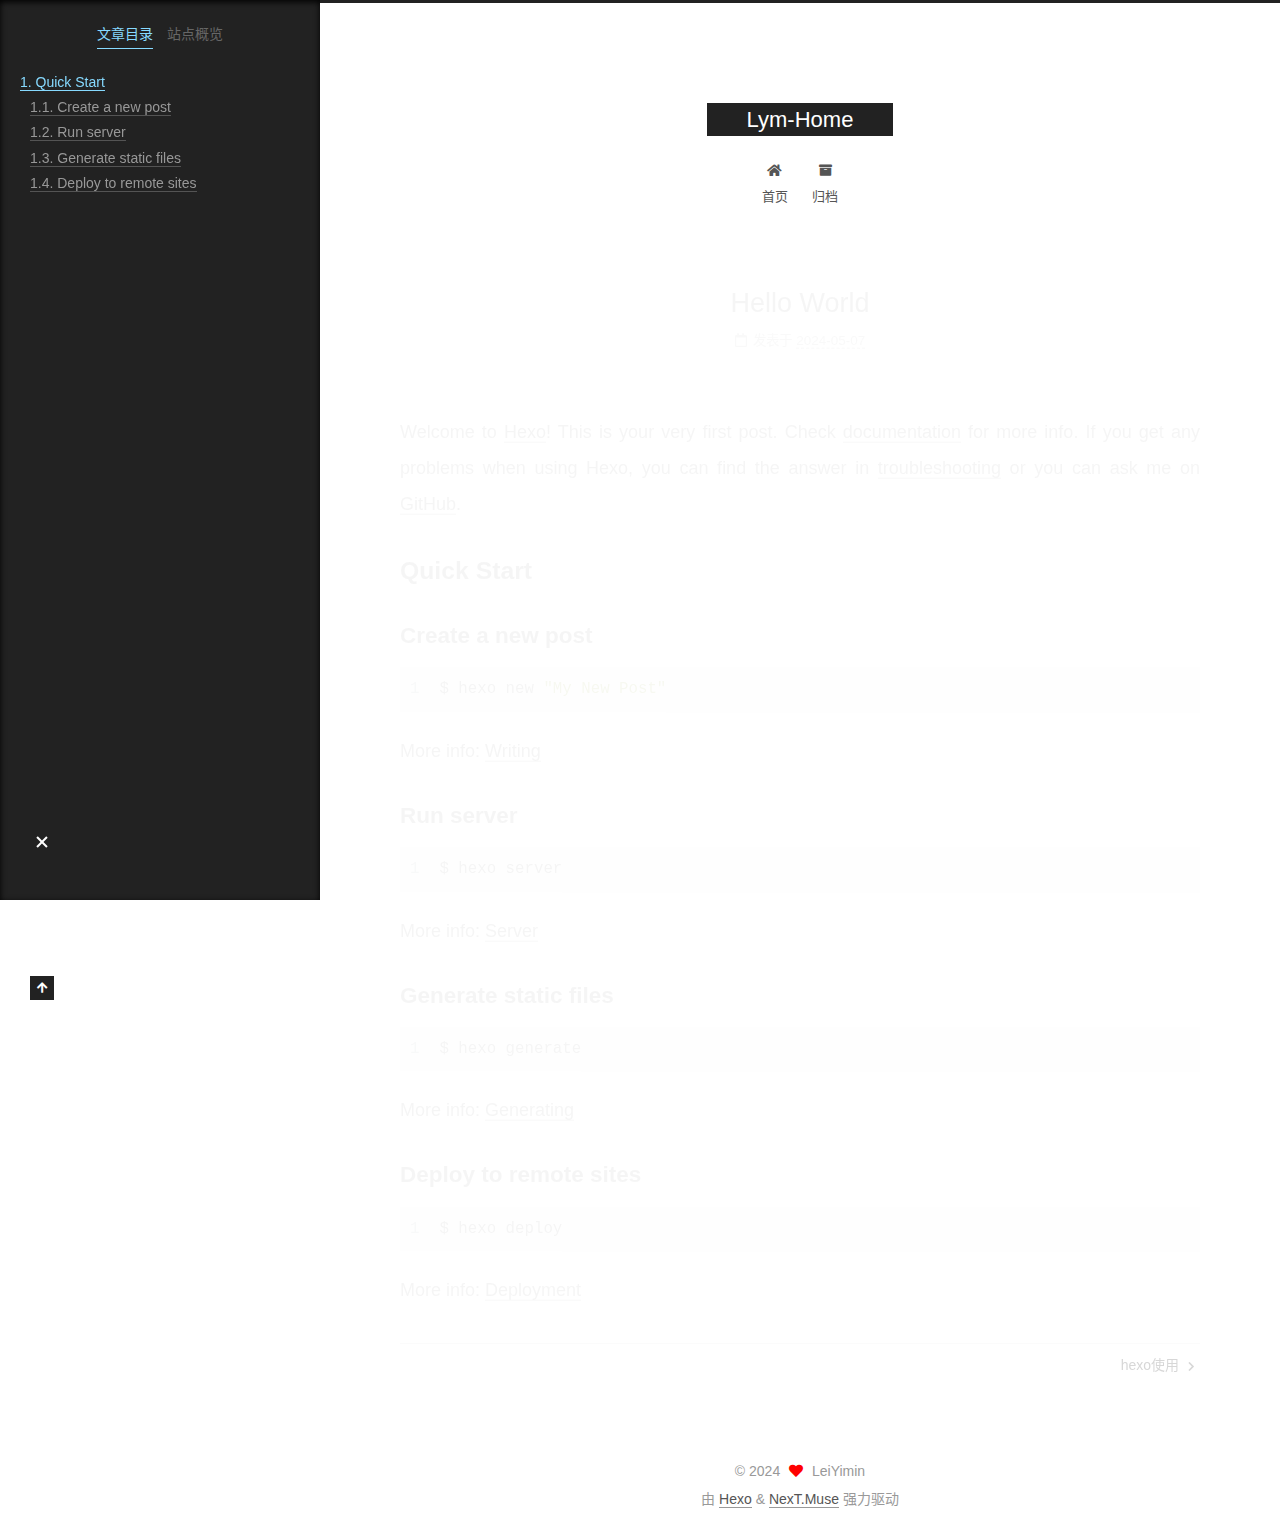
<file: 2024/05/07/hello-world/index.html>
<!DOCTYPE html>
<html lang="zh-CN">
<head>
  <meta charset="UTF-8">
<meta name="viewport" content="width=device-width, initial-scale=1, maximum-scale=2">
<meta name="theme-color" content="#222">
<meta name="generator" content="Hexo 7.2.0">
  <link rel="apple-touch-icon" sizes="180x180" href="/images/apple-touch-icon-next.png">
  <link rel="icon" type="image/png" sizes="32x32" href="/images/favicon-32x32-next.png">
  <link rel="icon" type="image/png" sizes="16x16" href="/images/favicon-16x16-next.png">
  <link rel="mask-icon" href="/images/logo.svg" color="#222">

<link rel="stylesheet" href="/css/main.css">


<link rel="stylesheet" href="/lib/font-awesome/css/all.min.css">

<script id="hexo-configurations">
    var NexT = window.NexT || {};
    var CONFIG = {"hostname":"example.com","root":"/","scheme":"Muse","version":"7.8.0","exturl":false,"sidebar":{"position":"left","display":"post","padding":18,"offset":12,"onmobile":false},"copycode":{"enable":false,"show_result":false,"style":null},"back2top":{"enable":true,"sidebar":false,"scrollpercent":false},"bookmark":{"enable":false,"color":"#222","save":"auto"},"fancybox":false,"mediumzoom":false,"lazyload":false,"pangu":false,"comments":{"style":"tabs","active":null,"storage":true,"lazyload":false,"nav":null},"algolia":{"hits":{"per_page":10},"labels":{"input_placeholder":"Search for Posts","hits_empty":"We didn't find any results for the search: ${query}","hits_stats":"${hits} results found in ${time} ms"}},"localsearch":{"enable":false,"trigger":"auto","top_n_per_article":1,"unescape":false,"preload":false},"motion":{"enable":true,"async":false,"transition":{"post_block":"fadeIn","post_header":"slideDownIn","post_body":"slideDownIn","coll_header":"slideLeftIn","sidebar":"slideUpIn"}},"path":"search.xml"};
  </script>

  <meta name="description" content="Welcome to Hexo! This is your very first post. Check documentation for more info. If you get any problems when using Hexo, you can find the answer in troubleshooting or you can ask me on GitHub. Quick">
<meta property="og:type" content="article">
<meta property="og:title" content="Hello World">
<meta property="og:url" content="http://example.com/2024/05/07/hello-world/index.html">
<meta property="og:site_name" content="Lym-Home">
<meta property="og:description" content="Welcome to Hexo! This is your very first post. Check documentation for more info. If you get any problems when using Hexo, you can find the answer in troubleshooting or you can ask me on GitHub. Quick">
<meta property="og:locale" content="zh_CN">
<meta property="article:published_time" content="2024-05-07T12:35:20.682Z">
<meta property="article:modified_time" content="2024-05-07T12:35:20.682Z">
<meta property="article:author" content="LeiYimin">
<meta name="twitter:card" content="summary">

<link rel="canonical" href="http://example.com/2024/05/07/hello-world/">


<script id="page-configurations">
  // https://hexo.io/docs/variables.html
  CONFIG.page = {
    sidebar: "",
    isHome : false,
    isPost : true,
    lang   : 'zh-CN'
  };
</script>

  <title>Hello World | Lym-Home</title>
  






  <noscript>
  <style>
  .use-motion .brand,
  .use-motion .menu-item,
  .sidebar-inner,
  .use-motion .post-block,
  .use-motion .pagination,
  .use-motion .comments,
  .use-motion .post-header,
  .use-motion .post-body,
  .use-motion .collection-header { opacity: initial; }

  .use-motion .site-title,
  .use-motion .site-subtitle {
    opacity: initial;
    top: initial;
  }

  .use-motion .logo-line-before i { left: initial; }
  .use-motion .logo-line-after i { right: initial; }
  </style>
</noscript>


<style>.github-emoji { position: relative; display: inline-block; width: 1.2em; min-height: 1.2em; overflow: hidden; vertical-align: top; color: transparent; }  .github-emoji > span { position: relative; z-index: 10; }  .github-emoji img, .github-emoji .fancybox { margin: 0 !important; padding: 0 !important; border: none !important; outline: none !important; text-decoration: none !important; user-select: none !important; cursor: auto !important; }  .github-emoji img { height: 1.2em !important; width: 1.2em !important; position: absolute !important; left: 50% !important; top: 50% !important; transform: translate(-50%, -50%) !important; user-select: none !important; cursor: auto !important; } .github-emoji-fallback { color: inherit; } .github-emoji-fallback img { opacity: 0 !important; }</style>
<link rel="alternate" href="/atom.xml" title="Lym-Home" type="application/atom+xml">
</head>

<body itemscope itemtype="http://schema.org/WebPage">
  <div class="container use-motion">
    <div class="headband"></div>

    <header class="header" itemscope itemtype="http://schema.org/WPHeader">
      <div class="header-inner"><div class="site-brand-container">
  <div class="site-nav-toggle">
    <div class="toggle" aria-label="切换导航栏">
      <span class="toggle-line toggle-line-first"></span>
      <span class="toggle-line toggle-line-middle"></span>
      <span class="toggle-line toggle-line-last"></span>
    </div>
  </div>

  <div class="site-meta">

    <a href="/" class="brand" rel="start">
      <span class="logo-line-before"><i></i></span>
      <h1 class="site-title">Lym-Home</h1>
      <span class="logo-line-after"><i></i></span>
    </a>
  </div>

  <div class="site-nav-right">
    <div class="toggle popup-trigger">
    </div>
  </div>
</div>




<nav class="site-nav">
  <ul id="menu" class="main-menu menu">
        <li class="menu-item menu-item-home">

    <a href="/" rel="section"><i class="fa fa-home fa-fw"></i>首页</a>

  </li>
        <li class="menu-item menu-item-archives">

    <a href="/archives/" rel="section"><i class="fa fa-archive fa-fw"></i>归档</a>

  </li>
  </ul>
</nav>




</div>
    </header>

    
  <div class="back-to-top">
    <i class="fa fa-arrow-up"></i>
    <span>0%</span>
  </div>


    <main class="main">
      <div class="main-inner">
        <div class="content-wrap">
          

          <div class="content post posts-expand">
            

    
  
  
  <article itemscope itemtype="http://schema.org/Article" class="post-block" lang="zh-CN">
    <link itemprop="mainEntityOfPage" href="http://example.com/2024/05/07/hello-world/">

    <span hidden itemprop="author" itemscope itemtype="http://schema.org/Person">
      <meta itemprop="image" content="/images/avatar.gif">
      <meta itemprop="name" content="LeiYimin">
      <meta itemprop="description" content="My-blog">
    </span>

    <span hidden itemprop="publisher" itemscope itemtype="http://schema.org/Organization">
      <meta itemprop="name" content="Lym-Home">
    </span>
      <header class="post-header">
        <h1 class="post-title" itemprop="name headline">
          Hello World
        </h1>

        <div class="post-meta">
            <span class="post-meta-item">
              <span class="post-meta-item-icon">
                <i class="far fa-calendar"></i>
              </span>
              <span class="post-meta-item-text">发表于</span>

              <time title="创建时间：2024-05-07 12:35:20" itemprop="dateCreated datePublished" datetime="2024-05-07T12:35:20+00:00">2024-05-07</time>
            </span>

          

        </div>
      </header>

    
    
    
    <div class="post-body" itemprop="articleBody">

      
        <p>Welcome to <a target="_blank" rel="noopener" href="https://hexo.io/">Hexo</a>! This is your very first post. Check <a target="_blank" rel="noopener" href="https://hexo.io/docs/">documentation</a> for more info. If you get any problems when using Hexo, you can find the answer in <a target="_blank" rel="noopener" href="https://hexo.io/docs/troubleshooting.html">troubleshooting</a> or you can ask me on <a target="_blank" rel="noopener" href="https://github.com/hexojs/hexo/issues">GitHub</a>.</p>
<h2 id="Quick-Start"><a href="#Quick-Start" class="headerlink" title="Quick Start"></a>Quick Start</h2><h3 id="Create-a-new-post"><a href="#Create-a-new-post" class="headerlink" title="Create a new post"></a>Create a new post</h3><figure class="highlight bash"><table><tbody><tr><td class="gutter"><pre><span class="line">1</span><br></pre></td><td class="code"><pre><span class="line">$ hexo new <span class="string">"My New Post"</span></span><br></pre></td></tr></tbody></table></figure>

<p>More info: <a target="_blank" rel="noopener" href="https://hexo.io/docs/writing.html">Writing</a></p>
<h3 id="Run-server"><a href="#Run-server" class="headerlink" title="Run server"></a>Run server</h3><figure class="highlight bash"><table><tbody><tr><td class="gutter"><pre><span class="line">1</span><br></pre></td><td class="code"><pre><span class="line">$ hexo server</span><br></pre></td></tr></tbody></table></figure>

<p>More info: <a target="_blank" rel="noopener" href="https://hexo.io/docs/server.html">Server</a></p>
<h3 id="Generate-static-files"><a href="#Generate-static-files" class="headerlink" title="Generate static files"></a>Generate static files</h3><figure class="highlight bash"><table><tbody><tr><td class="gutter"><pre><span class="line">1</span><br></pre></td><td class="code"><pre><span class="line">$ hexo generate</span><br></pre></td></tr></tbody></table></figure>

<p>More info: <a target="_blank" rel="noopener" href="https://hexo.io/docs/generating.html">Generating</a></p>
<h3 id="Deploy-to-remote-sites"><a href="#Deploy-to-remote-sites" class="headerlink" title="Deploy to remote sites"></a>Deploy to remote sites</h3><figure class="highlight bash"><table><tbody><tr><td class="gutter"><pre><span class="line">1</span><br></pre></td><td class="code"><pre><span class="line">$ hexo deploy</span><br></pre></td></tr></tbody></table></figure>

<p>More info: <a target="_blank" rel="noopener" href="https://hexo.io/docs/one-command-deployment.html">Deployment</a></p>

    </div>

    
    
    

      <footer class="post-footer">

        


        
    <div class="post-nav">
      <div class="post-nav-item"></div>
      <div class="post-nav-item">
    <a href="/2024/05/07/hexo%E4%BD%BF%E7%94%A8/" rel="next" title="hexo使用">
      hexo使用 <i class="fa fa-chevron-right"></i>
    </a></div>
    </div>
      </footer>
    
  </article>
  
  
  



          </div>
          

<script>
  window.addEventListener('tabs:register', () => {
    let { activeClass } = CONFIG.comments;
    if (CONFIG.comments.storage) {
      activeClass = localStorage.getItem('comments_active') || activeClass;
    }
    if (activeClass) {
      let activeTab = document.querySelector(`a[href="#comment-${activeClass}"]`);
      if (activeTab) {
        activeTab.click();
      }
    }
  });
  if (CONFIG.comments.storage) {
    window.addEventListener('tabs:click', event => {
      if (!event.target.matches('.tabs-comment .tab-content .tab-pane')) return;
      let commentClass = event.target.classList[1];
      localStorage.setItem('comments_active', commentClass);
    });
  }
</script>

        </div>
          
  
  <div class="toggle sidebar-toggle">
    <span class="toggle-line toggle-line-first"></span>
    <span class="toggle-line toggle-line-middle"></span>
    <span class="toggle-line toggle-line-last"></span>
  </div>

  <aside class="sidebar">
    <div class="sidebar-inner">

      <ul class="sidebar-nav motion-element">
        <li class="sidebar-nav-toc">
          文章目录
        </li>
        <li class="sidebar-nav-overview">
          站点概览
        </li>
      </ul>

      <!--noindex-->
      <div class="post-toc-wrap sidebar-panel">
          <div class="post-toc motion-element"><ol class="nav"><li class="nav-item nav-level-2"><a class="nav-link" href="#Quick-Start"><span class="nav-number">1.</span> <span class="nav-text">Quick Start</span></a><ol class="nav-child"><li class="nav-item nav-level-3"><a class="nav-link" href="#Create-a-new-post"><span class="nav-number">1.1.</span> <span class="nav-text">Create a new post</span></a></li><li class="nav-item nav-level-3"><a class="nav-link" href="#Run-server"><span class="nav-number">1.2.</span> <span class="nav-text">Run server</span></a></li><li class="nav-item nav-level-3"><a class="nav-link" href="#Generate-static-files"><span class="nav-number">1.3.</span> <span class="nav-text">Generate static files</span></a></li><li class="nav-item nav-level-3"><a class="nav-link" href="#Deploy-to-remote-sites"><span class="nav-number">1.4.</span> <span class="nav-text">Deploy to remote sites</span></a></li></ol></li></ol></div>
      </div>
      <!--/noindex-->

      <div class="site-overview-wrap sidebar-panel">
        <div class="site-author motion-element" itemprop="author" itemscope itemtype="http://schema.org/Person">
  <p class="site-author-name" itemprop="name">LeiYimin</p>
  <div class="site-description" itemprop="description">My-blog</div>
</div>
<div class="site-state-wrap motion-element">
  <nav class="site-state">
      <div class="site-state-item site-state-posts">
          <a href="/archives/">
        
          <span class="site-state-item-count">2</span>
          <span class="site-state-item-name">日志</span>
        </a>
      </div>
  </nav>
</div>



      </div>

    </div>
  </aside>
  <div id="sidebar-dimmer"></div>


      </div>
    </main>

    <footer class="footer">
      <div class="footer-inner">
        

        

<div class="copyright">
  
  &copy; 
  <span itemprop="copyrightYear">2024</span>
  <span class="with-love">
    <i class="fa fa-heart"></i>
  </span>
  <span class="author" itemprop="copyrightHolder">LeiYimin</span>
</div>
  <div class="powered-by">由 <a href="https://hexo.io/" class="theme-link" rel="noopener" target="_blank">Hexo</a> & <a href="https://muse.theme-next.org/" class="theme-link" rel="noopener" target="_blank">NexT.Muse</a> 强力驱动
  </div>

        








      </div>
    </footer>
  </div>

  
  <script src="/lib/anime.min.js"></script>
  <script src="/lib/velocity/velocity.min.js"></script>
  <script src="/lib/velocity/velocity.ui.min.js"></script>

<script src="/js/utils.js"></script>

<script src="/js/motion.js"></script>


<script src="/js/schemes/muse.js"></script>


<script src="/js/next-boot.js"></script>




  















  

  

</body>
</html>
</file>
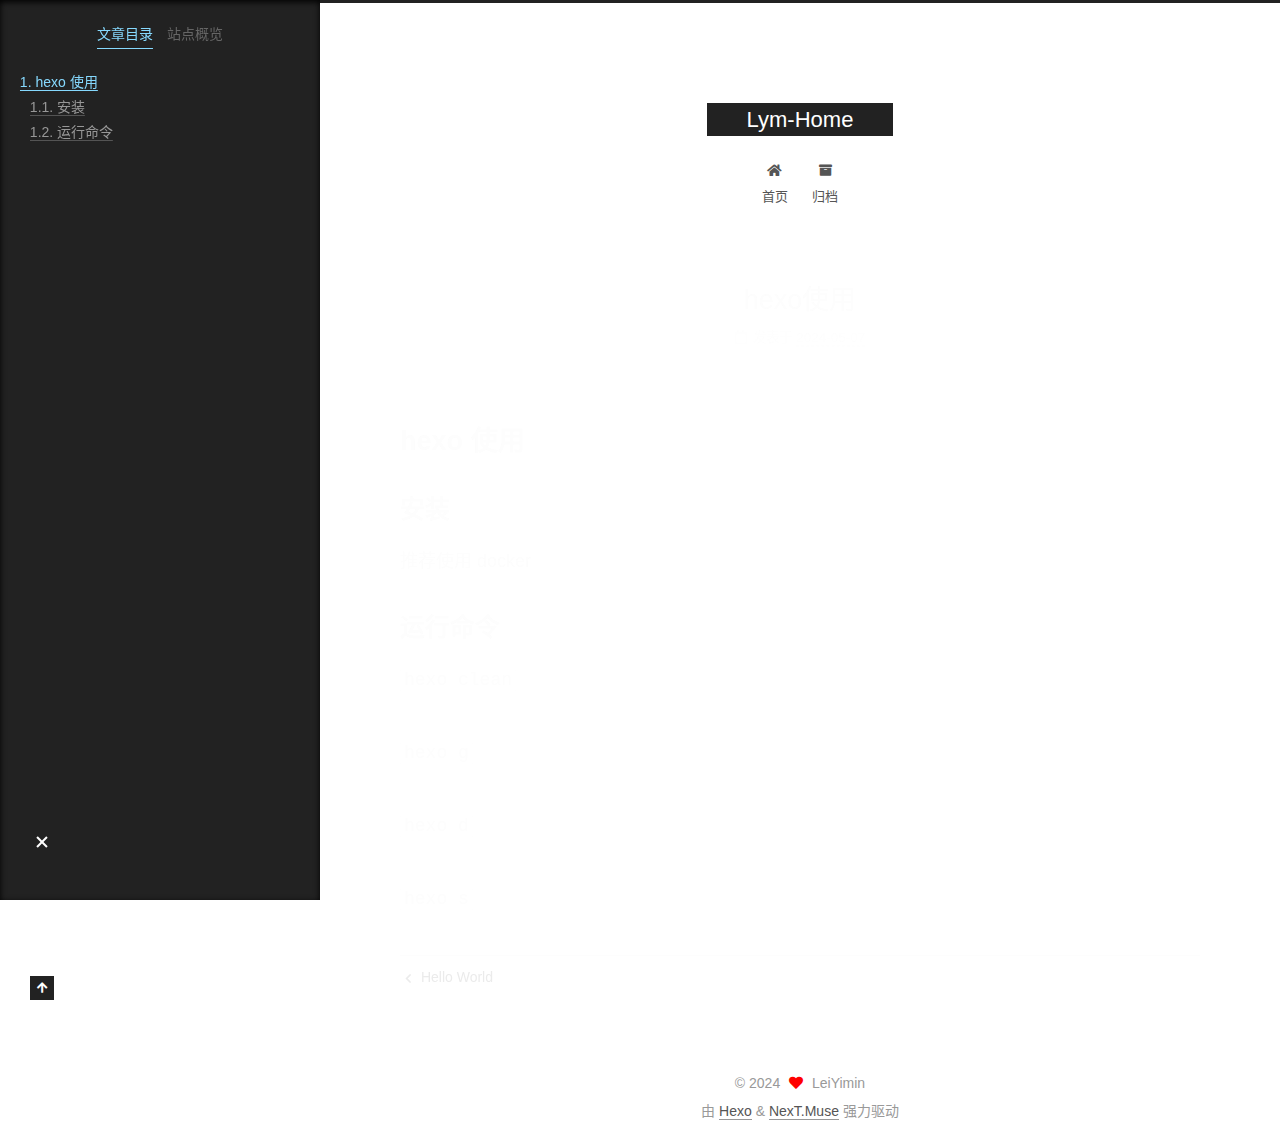
<file: 2024/05/07/hexo使用/index.html>
<!DOCTYPE html>
<html lang="zh-CN">
<head>
  <meta charset="UTF-8">
<meta name="viewport" content="width=device-width, initial-scale=1, maximum-scale=2">
<meta name="theme-color" content="#222">
<meta name="generator" content="Hexo 7.2.0">
  <link rel="apple-touch-icon" sizes="180x180" href="/images/apple-touch-icon-next.png">
  <link rel="icon" type="image/png" sizes="32x32" href="/images/favicon-32x32-next.png">
  <link rel="icon" type="image/png" sizes="16x16" href="/images/favicon-16x16-next.png">
  <link rel="mask-icon" href="/images/logo.svg" color="#222">

<link rel="stylesheet" href="/css/main.css">


<link rel="stylesheet" href="/lib/font-awesome/css/all.min.css">

<script id="hexo-configurations">
    var NexT = window.NexT || {};
    var CONFIG = {"hostname":"example.com","root":"/","scheme":"Muse","version":"7.8.0","exturl":false,"sidebar":{"position":"left","display":"post","padding":18,"offset":12,"onmobile":false},"copycode":{"enable":false,"show_result":false,"style":null},"back2top":{"enable":true,"sidebar":false,"scrollpercent":false},"bookmark":{"enable":false,"color":"#222","save":"auto"},"fancybox":false,"mediumzoom":false,"lazyload":false,"pangu":false,"comments":{"style":"tabs","active":null,"storage":true,"lazyload":false,"nav":null},"algolia":{"hits":{"per_page":10},"labels":{"input_placeholder":"Search for Posts","hits_empty":"We didn't find any results for the search: ${query}","hits_stats":"${hits} results found in ${time} ms"}},"localsearch":{"enable":false,"trigger":"auto","top_n_per_article":1,"unescape":false,"preload":false},"motion":{"enable":true,"async":false,"transition":{"post_block":"fadeIn","post_header":"slideDownIn","post_body":"slideDownIn","coll_header":"slideLeftIn","sidebar":"slideUpIn"}},"path":"search.xml"};
  </script>

  <meta name="description" content="hexo 使用安装推荐使用 docker 运行命令hexo cleanhexo ghexo dhexo s">
<meta property="og:type" content="article">
<meta property="og:title" content="hexo使用">
<meta property="og:url" content="http://example.com/2024/05/07/hexo%E4%BD%BF%E7%94%A8/index.html">
<meta property="og:site_name" content="Lym-Home">
<meta property="og:description" content="hexo 使用安装推荐使用 docker 运行命令hexo cleanhexo ghexo dhexo s">
<meta property="og:locale" content="zh_CN">
<meta property="article:published_time" content="2024-05-07T13:21:00.000Z">
<meta property="article:modified_time" content="2024-05-07T13:22:09.166Z">
<meta property="article:author" content="LeiYimin">
<meta name="twitter:card" content="summary">

<link rel="canonical" href="http://example.com/2024/05/07/hexo%E4%BD%BF%E7%94%A8/">


<script id="page-configurations">
  // https://hexo.io/docs/variables.html
  CONFIG.page = {
    sidebar: "",
    isHome : false,
    isPost : true,
    lang   : 'zh-CN'
  };
</script>

  <title>hexo使用 | Lym-Home</title>
  






  <noscript>
  <style>
  .use-motion .brand,
  .use-motion .menu-item,
  .sidebar-inner,
  .use-motion .post-block,
  .use-motion .pagination,
  .use-motion .comments,
  .use-motion .post-header,
  .use-motion .post-body,
  .use-motion .collection-header { opacity: initial; }

  .use-motion .site-title,
  .use-motion .site-subtitle {
    opacity: initial;
    top: initial;
  }

  .use-motion .logo-line-before i { left: initial; }
  .use-motion .logo-line-after i { right: initial; }
  </style>
</noscript>


<style>.github-emoji { position: relative; display: inline-block; width: 1.2em; min-height: 1.2em; overflow: hidden; vertical-align: top; color: transparent; }  .github-emoji > span { position: relative; z-index: 10; }  .github-emoji img, .github-emoji .fancybox { margin: 0 !important; padding: 0 !important; border: none !important; outline: none !important; text-decoration: none !important; user-select: none !important; cursor: auto !important; }  .github-emoji img { height: 1.2em !important; width: 1.2em !important; position: absolute !important; left: 50% !important; top: 50% !important; transform: translate(-50%, -50%) !important; user-select: none !important; cursor: auto !important; } .github-emoji-fallback { color: inherit; } .github-emoji-fallback img { opacity: 0 !important; }</style>
<link rel="alternate" href="/atom.xml" title="Lym-Home" type="application/atom+xml">
</head>

<body itemscope itemtype="http://schema.org/WebPage">
  <div class="container use-motion">
    <div class="headband"></div>

    <header class="header" itemscope itemtype="http://schema.org/WPHeader">
      <div class="header-inner"><div class="site-brand-container">
  <div class="site-nav-toggle">
    <div class="toggle" aria-label="切换导航栏">
      <span class="toggle-line toggle-line-first"></span>
      <span class="toggle-line toggle-line-middle"></span>
      <span class="toggle-line toggle-line-last"></span>
    </div>
  </div>

  <div class="site-meta">

    <a href="/" class="brand" rel="start">
      <span class="logo-line-before"><i></i></span>
      <h1 class="site-title">Lym-Home</h1>
      <span class="logo-line-after"><i></i></span>
    </a>
  </div>

  <div class="site-nav-right">
    <div class="toggle popup-trigger">
    </div>
  </div>
</div>




<nav class="site-nav">
  <ul id="menu" class="main-menu menu">
        <li class="menu-item menu-item-home">

    <a href="/" rel="section"><i class="fa fa-home fa-fw"></i>首页</a>

  </li>
        <li class="menu-item menu-item-archives">

    <a href="/archives/" rel="section"><i class="fa fa-archive fa-fw"></i>归档</a>

  </li>
  </ul>
</nav>




</div>
    </header>

    
  <div class="back-to-top">
    <i class="fa fa-arrow-up"></i>
    <span>0%</span>
  </div>


    <main class="main">
      <div class="main-inner">
        <div class="content-wrap">
          

          <div class="content post posts-expand">
            

    
  
  
  <article itemscope itemtype="http://schema.org/Article" class="post-block" lang="zh-CN">
    <link itemprop="mainEntityOfPage" href="http://example.com/2024/05/07/hexo%E4%BD%BF%E7%94%A8/">

    <span hidden itemprop="author" itemscope itemtype="http://schema.org/Person">
      <meta itemprop="image" content="/images/avatar.gif">
      <meta itemprop="name" content="LeiYimin">
      <meta itemprop="description" content="My-blog">
    </span>

    <span hidden itemprop="publisher" itemscope itemtype="http://schema.org/Organization">
      <meta itemprop="name" content="Lym-Home">
    </span>
      <header class="post-header">
        <h1 class="post-title" itemprop="name headline">
          hexo使用
        </h1>

        <div class="post-meta">
            <span class="post-meta-item">
              <span class="post-meta-item-icon">
                <i class="far fa-calendar"></i>
              </span>
              <span class="post-meta-item-text">发表于</span>
              

              <time title="创建时间：2024-05-07 13:21:00 / 修改时间：13:22:09" itemprop="dateCreated datePublished" datetime="2024-05-07T13:21:00+00:00">2024-05-07</time>
            </span>

          

        </div>
      </header>

    
    
    
    <div class="post-body" itemprop="articleBody">

      
        <h1 id="hexo-使用"><a href="#hexo-使用" class="headerlink" title="hexo 使用"></a>hexo 使用</h1><h2 id="安装"><a href="#安装" class="headerlink" title="安装"></a>安装</h2><p>推荐使用 docker</p>
<h2 id="运行命令"><a href="#运行命令" class="headerlink" title="运行命令"></a>运行命令</h2><p><code>hexo clean</code><br><br><code>hexo g</code><br><br><code>hexo d</code><br><br><code>hexo s</code></p>

    </div>

    
    
    

      <footer class="post-footer">

        


        
    <div class="post-nav">
      <div class="post-nav-item">
    <a href="/2024/05/07/hello-world/" rel="prev" title="Hello World">
      <i class="fa fa-chevron-left"></i> Hello World
    </a></div>
      <div class="post-nav-item"></div>
    </div>
      </footer>
    
  </article>
  
  
  



          </div>
          

<script>
  window.addEventListener('tabs:register', () => {
    let { activeClass } = CONFIG.comments;
    if (CONFIG.comments.storage) {
      activeClass = localStorage.getItem('comments_active') || activeClass;
    }
    if (activeClass) {
      let activeTab = document.querySelector(`a[href="#comment-${activeClass}"]`);
      if (activeTab) {
        activeTab.click();
      }
    }
  });
  if (CONFIG.comments.storage) {
    window.addEventListener('tabs:click', event => {
      if (!event.target.matches('.tabs-comment .tab-content .tab-pane')) return;
      let commentClass = event.target.classList[1];
      localStorage.setItem('comments_active', commentClass);
    });
  }
</script>

        </div>
          
  
  <div class="toggle sidebar-toggle">
    <span class="toggle-line toggle-line-first"></span>
    <span class="toggle-line toggle-line-middle"></span>
    <span class="toggle-line toggle-line-last"></span>
  </div>

  <aside class="sidebar">
    <div class="sidebar-inner">

      <ul class="sidebar-nav motion-element">
        <li class="sidebar-nav-toc">
          文章目录
        </li>
        <li class="sidebar-nav-overview">
          站点概览
        </li>
      </ul>

      <!--noindex-->
      <div class="post-toc-wrap sidebar-panel">
          <div class="post-toc motion-element"><ol class="nav"><li class="nav-item nav-level-1"><a class="nav-link" href="#hexo-%E4%BD%BF%E7%94%A8"><span class="nav-number">1.</span> <span class="nav-text">hexo 使用</span></a><ol class="nav-child"><li class="nav-item nav-level-2"><a class="nav-link" href="#%E5%AE%89%E8%A3%85"><span class="nav-number">1.1.</span> <span class="nav-text">安装</span></a></li><li class="nav-item nav-level-2"><a class="nav-link" href="#%E8%BF%90%E8%A1%8C%E5%91%BD%E4%BB%A4"><span class="nav-number">1.2.</span> <span class="nav-text">运行命令</span></a></li></ol></li></ol></div>
      </div>
      <!--/noindex-->

      <div class="site-overview-wrap sidebar-panel">
        <div class="site-author motion-element" itemprop="author" itemscope itemtype="http://schema.org/Person">
  <p class="site-author-name" itemprop="name">LeiYimin</p>
  <div class="site-description" itemprop="description">My-blog</div>
</div>
<div class="site-state-wrap motion-element">
  <nav class="site-state">
      <div class="site-state-item site-state-posts">
          <a href="/archives/">
        
          <span class="site-state-item-count">2</span>
          <span class="site-state-item-name">日志</span>
        </a>
      </div>
  </nav>
</div>



      </div>

    </div>
  </aside>
  <div id="sidebar-dimmer"></div>


      </div>
    </main>

    <footer class="footer">
      <div class="footer-inner">
        

        

<div class="copyright">
  
  &copy; 
  <span itemprop="copyrightYear">2024</span>
  <span class="with-love">
    <i class="fa fa-heart"></i>
  </span>
  <span class="author" itemprop="copyrightHolder">LeiYimin</span>
</div>
  <div class="powered-by">由 <a href="https://hexo.io/" class="theme-link" rel="noopener" target="_blank">Hexo</a> & <a href="https://muse.theme-next.org/" class="theme-link" rel="noopener" target="_blank">NexT.Muse</a> 强力驱动
  </div>

        








      </div>
    </footer>
  </div>

  
  <script src="/lib/anime.min.js"></script>
  <script src="/lib/velocity/velocity.min.js"></script>
  <script src="/lib/velocity/velocity.ui.min.js"></script>

<script src="/js/utils.js"></script>

<script src="/js/motion.js"></script>


<script src="/js/schemes/muse.js"></script>


<script src="/js/next-boot.js"></script>




  















  

  

</body>
</html>
</file>
<file: css/main.css>
:root {
  --body-bg-color: #fff;
  --content-bg-color: #fff;
  --card-bg-color: #f5f5f5;
  --text-color: #555;
  --blockquote-color: #666;
  --link-color: #555;
  --link-hover-color: #222;
  --brand-color: #fff;
  --brand-hover-color: #fff;
  --table-row-odd-bg-color: #f9f9f9;
  --table-row-hover-bg-color: #f5f5f5;
  --menu-item-bg-color: #f5f5f5;
  --btn-default-bg: #222;
  --btn-default-color: #fff;
  --btn-default-border-color: #222;
  --btn-default-hover-bg: #fff;
  --btn-default-hover-color: #222;
  --btn-default-hover-border-color: #222;
}
html {
  line-height: 1.15; /* 1 */
  -webkit-text-size-adjust: 100%; /* 2 */
}
body {
  margin: 0;
}
main {
  display: block;
}
h1 {
  font-size: 2em;
  margin: 0.67em 0;
}
hr {
  box-sizing: content-box; /* 1 */
  height: 0; /* 1 */
  overflow: visible; /* 2 */
}
pre {
  font-family: monospace, monospace; /* 1 */
  font-size: 1em; /* 2 */
}
a {
  background: transparent;
}
abbr[title] {
  border-bottom: none; /* 1 */
  text-decoration: underline; /* 2 */
  text-decoration: underline dotted; /* 2 */
}
b,
strong {
  font-weight: bolder;
}
code,
kbd,
samp {
  font-family: monospace, monospace; /* 1 */
  font-size: 1em; /* 2 */
}
small {
  font-size: 80%;
}
sub,
sup {
  font-size: 75%;
  line-height: 0;
  position: relative;
  vertical-align: baseline;
}
sub {
  bottom: -0.25em;
}
sup {
  top: -0.5em;
}
img {
  border-style: none;
}
button,
input,
optgroup,
select,
textarea {
  font-family: inherit; /* 1 */
  font-size: 100%; /* 1 */
  line-height: 1.15; /* 1 */
  margin: 0; /* 2 */
}
button,
input {
/* 1 */
  overflow: visible;
}
button,
select {
/* 1 */
  text-transform: none;
}
button,
[type='button'],
[type='reset'],
[type='submit'] {
  -webkit-appearance: button;
}
button::-moz-focus-inner,
[type='button']::-moz-focus-inner,
[type='reset']::-moz-focus-inner,
[type='submit']::-moz-focus-inner {
  border-style: none;
  padding: 0;
}
button:-moz-focusring,
[type='button']:-moz-focusring,
[type='reset']:-moz-focusring,
[type='submit']:-moz-focusring {
  outline: 1px dotted ButtonText;
}
fieldset {
  padding: 0.35em 0.75em 0.625em;
}
legend {
  box-sizing: border-box; /* 1 */
  color: inherit; /* 2 */
  display: table; /* 1 */
  max-width: 100%; /* 1 */
  padding: 0; /* 3 */
  white-space: normal; /* 1 */
}
progress {
  vertical-align: baseline;
}
textarea {
  overflow: auto;
}
[type='checkbox'],
[type='radio'] {
  box-sizing: border-box; /* 1 */
  padding: 0; /* 2 */
}
[type='number']::-webkit-inner-spin-button,
[type='number']::-webkit-outer-spin-button {
  height: auto;
}
[type='search'] {
  outline-offset: -2px; /* 2 */
  -webkit-appearance: textfield; /* 1 */
}
[type='search']::-webkit-search-decoration {
  -webkit-appearance: none;
}
::-webkit-file-upload-button {
  font: inherit; /* 2 */
  -webkit-appearance: button; /* 1 */
}
details {
  display: block;
}
summary {
  display: list-item;
}
template {
  display: none;
}
[hidden] {
  display: none;
}
::selection {
  background: #262a30;
  color: #eee;
}
html,
body {
  height: 100%;
}
body {
  background: var(--body-bg-color);
  color: var(--text-color);
  font-family: 'Lato', "PingFang SC", "Microsoft YaHei", sans-serif;
  font-size: 1em;
  line-height: 2;
}
@media (max-width: 991px) {
  body {
    padding-left: 0 !important;
    padding-right: 0 !important;
  }
}
h1,
h2,
h3,
h4,
h5,
h6 {
  font-family: 'Lato', "PingFang SC", "Microsoft YaHei", sans-serif;
  font-weight: bold;
  line-height: 1.5;
  margin: 20px 0 15px;
}
h1 {
  font-size: 1.5em;
}
h2 {
  font-size: 1.375em;
}
h3 {
  font-size: 1.25em;
}
h4 {
  font-size: 1.125em;
}
h5 {
  font-size: 1em;
}
h6 {
  font-size: 0.875em;
}
p {
  margin: 0 0 20px 0;
}
a,
span.exturl {
  border-bottom: 1px solid #999;
  color: var(--link-color);
  outline: 0;
  text-decoration: none;
  overflow-wrap: break-word;
  word-wrap: break-word;
  cursor: pointer;
}
a:hover,
span.exturl:hover {
  border-bottom-color: var(--link-hover-color);
  color: var(--link-hover-color);
}
iframe,
img,
video {
  display: block;
  margin-left: auto;
  margin-right: auto;
  max-width: 100%;
}
hr {
  background-image: repeating-linear-gradient(-45deg, #ddd, #ddd 4px, transparent 4px, transparent 8px);
  border: 0;
  height: 3px;
  margin: 40px 0;
}
blockquote {
  border-left: 4px solid #ddd;
  color: var(--blockquote-color);
  margin: 0;
  padding: 0 15px;
}
blockquote cite::before {
  content: '-';
  padding: 0 5px;
}
dt {
  font-weight: bold;
}
dd {
  margin: 0;
  padding: 0;
}
kbd {
  background-color: #f5f5f5;
  background-image: linear-gradient(#eee, #fff, #eee);
  border: 1px solid #ccc;
  border-radius: 0.2em;
  box-shadow: 0.1em 0.1em 0.2em rgba(0,0,0,0.1);
  color: #555;
  font-family: inherit;
  padding: 0.1em 0.3em;
  white-space: nowrap;
}
.table-container {
  overflow: auto;
}
table {
  border-collapse: collapse;
  border-spacing: 0;
  font-size: 0.875em;
  margin: 0 0 20px 0;
  width: 100%;
}
tbody tr:nth-of-type(odd) {
  background: var(--table-row-odd-bg-color);
}
tbody tr:hover {
  background: var(--table-row-hover-bg-color);
}
caption,
th,
td {
  font-weight: normal;
  padding: 8px;
  vertical-align: middle;
}
th,
td {
  border: 1px solid #ddd;
  border-bottom: 3px solid #ddd;
}
th {
  font-weight: 700;
  padding-bottom: 10px;
}
td {
  border-bottom-width: 1px;
}
.btn {
  background: var(--btn-default-bg);
  border: 2px solid var(--btn-default-border-color);
  border-radius: 0;
  color: var(--btn-default-color);
  display: inline-block;
  font-size: 0.875em;
  line-height: 2;
  padding: 0 20px;
  text-decoration: none;
  transition-property: background-color;
  transition-delay: 0s;
  transition-duration: 0.2s;
  transition-timing-function: ease-in-out;
}
.btn:hover {
  background: var(--btn-default-hover-bg);
  border-color: var(--btn-default-hover-border-color);
  color: var(--btn-default-hover-color);
}
.btn + .btn {
  margin: 0 0 8px 8px;
}
.btn .fa-fw {
  text-align: left;
  width: 1.285714285714286em;
}
.toggle {
  line-height: 0;
}
.toggle .toggle-line {
  background: #fff;
  display: inline-block;
  height: 2px;
  left: 0;
  position: relative;
  top: 0;
  transition: all 0.4s;
  vertical-align: top;
  width: 100%;
}
.toggle .toggle-line:not(:first-child) {
  margin-top: 3px;
}
.toggle.toggle-arrow .toggle-line-first {
  left: 50%;
  top: 2px;
  transform: rotate(45deg);
  width: 50%;
}
.toggle.toggle-arrow .toggle-line-middle {
  left: 2px;
  width: 90%;
}
.toggle.toggle-arrow .toggle-line-last {
  left: 50%;
  top: -2px;
  transform: rotate(-45deg);
  width: 50%;
}
.toggle.toggle-close .toggle-line-first {
  transform: rotate(-45deg);
  top: 5px;
}
.toggle.toggle-close .toggle-line-middle {
  opacity: 0;
}
.toggle.toggle-close .toggle-line-last {
  transform: rotate(45deg);
  top: -5px;
}
.highlight,
pre {
  background: #f7f7f7;
  color: #4d4d4c;
  line-height: 1.6;
  margin: 0 auto 20px;
}
pre,
code {
  font-family: consolas, Menlo, monospace, "PingFang SC", "Microsoft YaHei";
}
code {
  background: #eee;
  border-radius: 3px;
  color: #555;
  padding: 2px 4px;
  overflow-wrap: break-word;
  word-wrap: break-word;
}
.highlight *::selection {
  background: #d6d6d6;
}
.highlight pre {
  border: 0;
  margin: 0;
  padding: 10px 0;
}
.highlight table {
  border: 0;
  margin: 0;
  width: auto;
}
.highlight td {
  border: 0;
  padding: 0;
}
.highlight figcaption {
  background: #eff2f3;
  color: #4d4d4c;
  display: flex;
  font-size: 0.875em;
  justify-content: space-between;
  line-height: 1.2;
  padding: 0.5em;
}
.highlight figcaption a {
  color: #4d4d4c;
}
.highlight figcaption a:hover {
  border-bottom-color: #4d4d4c;
}
.highlight .gutter {
  -moz-user-select: none;
  -ms-user-select: none;
  -webkit-user-select: none;
  user-select: none;
}
.highlight .gutter pre {
  background: #eff2f3;
  color: #869194;
  padding-left: 10px;
  padding-right: 10px;
  text-align: right;
}
.highlight .code pre {
  background: #f7f7f7;
  padding-left: 10px;
  width: 100%;
}
.gist table {
  width: auto;
}
.gist table td {
  border: 0;
}
pre {
  overflow: auto;
  padding: 10px;
}
pre code {
  background: none;
  color: #4d4d4c;
  font-size: 0.875em;
  padding: 0;
  text-shadow: none;
}
pre .deletion {
  background: #fdd;
}
pre .addition {
  background: #dfd;
}
pre .meta {
  color: #eab700;
  -moz-user-select: none;
  -ms-user-select: none;
  -webkit-user-select: none;
  user-select: none;
}
pre .comment {
  color: #8e908c;
}
pre .variable,
pre .attribute,
pre .tag,
pre .name,
pre .regexp,
pre .ruby .constant,
pre .xml .tag .title,
pre .xml .pi,
pre .xml .doctype,
pre .html .doctype,
pre .css .id,
pre .css .class,
pre .css .pseudo {
  color: #c82829;
}
pre .number,
pre .preprocessor,
pre .built_in,
pre .builtin-name,
pre .literal,
pre .params,
pre .constant,
pre .command {
  color: #f5871f;
}
pre .ruby .class .title,
pre .css .rules .attribute,
pre .string,
pre .symbol,
pre .value,
pre .inheritance,
pre .header,
pre .ruby .symbol,
pre .xml .cdata,
pre .special,
pre .formula {
  color: #718c00;
}
pre .title,
pre .css .hexcolor {
  color: #3e999f;
}
pre .function,
pre .python .decorator,
pre .python .title,
pre .ruby .function .title,
pre .ruby .title .keyword,
pre .perl .sub,
pre .javascript .title,
pre .coffeescript .title {
  color: #4271ae;
}
pre .keyword,
pre .javascript .function {
  color: #8959a8;
}
.blockquote-center {
  border-left: none;
  margin: 40px 0;
  padding: 0;
  position: relative;
  text-align: center;
}
.blockquote-center .fa {
  display: block;
  opacity: 0.6;
  position: absolute;
  width: 100%;
}
.blockquote-center .fa-quote-left {
  border-top: 1px solid #ccc;
  text-align: left;
  top: -20px;
}
.blockquote-center .fa-quote-right {
  border-bottom: 1px solid #ccc;
  text-align: right;
  bottom: -20px;
}
.blockquote-center p,
.blockquote-center div {
  text-align: center;
}
.post-body .group-picture img {
  margin: 0 auto;
  padding: 0 3px;
}
.group-picture-row {
  margin-bottom: 6px;
  overflow: hidden;
}
.group-picture-column {
  float: left;
  margin-bottom: 10px;
}
.post-body .label {
  color: #555;
  display: inline;
  padding: 0 2px;
}
.post-body .label.default {
  background: #f0f0f0;
}
.post-body .label.primary {
  background: #efe6f7;
}
.post-body .label.info {
  background: #e5f2f8;
}
.post-body .label.success {
  background: #e7f4e9;
}
.post-body .label.warning {
  background: #fcf6e1;
}
.post-body .label.danger {
  background: #fae8eb;
}
.post-body .tabs {
  margin-bottom: 20px;
}
.post-body .tabs,
.tabs-comment {
  display: block;
  padding-top: 10px;
  position: relative;
}
.post-body .tabs ul.nav-tabs,
.tabs-comment ul.nav-tabs {
  display: flex;
  flex-wrap: wrap;
  margin: 0;
  margin-bottom: -1px;
  padding: 0;
}
@media (max-width: 413px) {
  .post-body .tabs ul.nav-tabs,
  .tabs-comment ul.nav-tabs {
    display: block;
    margin-bottom: 5px;
  }
}
.post-body .tabs ul.nav-tabs li.tab,
.tabs-comment ul.nav-tabs li.tab {
  border-bottom: 1px solid #ddd;
  border-left: 1px solid transparent;
  border-right: 1px solid transparent;
  border-top: 3px solid transparent;
  flex-grow: 1;
  list-style-type: none;
  border-radius: 0 0 0 0;
}
@media (max-width: 413px) {
  .post-body .tabs ul.nav-tabs li.tab,
  .tabs-comment ul.nav-tabs li.tab {
    border-bottom: 1px solid transparent;
    border-left: 3px solid transparent;
    border-right: 1px solid transparent;
    border-top: 1px solid transparent;
  }
}
@media (max-width: 413px) {
  .post-body .tabs ul.nav-tabs li.tab,
  .tabs-comment ul.nav-tabs li.tab {
    border-radius: 0;
  }
}
.post-body .tabs ul.nav-tabs li.tab a,
.tabs-comment ul.nav-tabs li.tab a {
  border-bottom: initial;
  display: block;
  line-height: 1.8;
  outline: 0;
  padding: 0.25em 0.75em;
  text-align: center;
  transition-delay: 0s;
  transition-duration: 0.2s;
  transition-timing-function: ease-out;
}
.post-body .tabs ul.nav-tabs li.tab a i,
.tabs-comment ul.nav-tabs li.tab a i {
  width: 1.285714285714286em;
}
.post-body .tabs ul.nav-tabs li.tab.active,
.tabs-comment ul.nav-tabs li.tab.active {
  border-bottom: 1px solid transparent;
  border-left: 1px solid #ddd;
  border-right: 1px solid #ddd;
  border-top: 3px solid #fc6423;
}
@media (max-width: 413px) {
  .post-body .tabs ul.nav-tabs li.tab.active,
  .tabs-comment ul.nav-tabs li.tab.active {
    border-bottom: 1px solid #ddd;
    border-left: 3px solid #fc6423;
    border-right: 1px solid #ddd;
    border-top: 1px solid #ddd;
  }
}
.post-body .tabs ul.nav-tabs li.tab.active a,
.tabs-comment ul.nav-tabs li.tab.active a {
  color: var(--link-color);
  cursor: default;
}
.post-body .tabs .tab-content .tab-pane,
.tabs-comment .tab-content .tab-pane {
  border: 1px solid #ddd;
  border-top: 0;
  padding: 20px 20px 0 20px;
  border-radius: 0;
}
.post-body .tabs .tab-content .tab-pane:not(.active),
.tabs-comment .tab-content .tab-pane:not(.active) {
  display: none;
}
.post-body .tabs .tab-content .tab-pane.active,
.tabs-comment .tab-content .tab-pane.active {
  display: block;
}
.post-body .tabs .tab-content .tab-pane.active:nth-of-type(1),
.tabs-comment .tab-content .tab-pane.active:nth-of-type(1) {
  border-radius: 0 0 0 0;
}
@media (max-width: 413px) {
  .post-body .tabs .tab-content .tab-pane.active:nth-of-type(1),
  .tabs-comment .tab-content .tab-pane.active:nth-of-type(1) {
    border-radius: 0;
  }
}
.post-body .note {
  border-radius: 3px;
  margin-bottom: 20px;
  padding: 1em;
  position: relative;
  border: 1px solid #eee;
  border-left-width: 5px;
}
.post-body .note h2,
.post-body .note h3,
.post-body .note h4,
.post-body .note h5,
.post-body .note h6 {
  margin-top: 0;
  border-bottom: initial;
  margin-bottom: 0;
  padding-top: 0;
}
.post-body .note p:first-child,
.post-body .note ul:first-child,
.post-body .note ol:first-child,
.post-body .note table:first-child,
.post-body .note pre:first-child,
.post-body .note blockquote:first-child,
.post-body .note img:first-child {
  margin-top: 0;
}
.post-body .note p:last-child,
.post-body .note ul:last-child,
.post-body .note ol:last-child,
.post-body .note table:last-child,
.post-body .note pre:last-child,
.post-body .note blockquote:last-child,
.post-body .note img:last-child {
  margin-bottom: 0;
}
.post-body .note.default {
  border-left-color: #777;
}
.post-body .note.default h2,
.post-body .note.default h3,
.post-body .note.default h4,
.post-body .note.default h5,
.post-body .note.default h6 {
  color: #777;
}
.post-body .note.primary {
  border-left-color: #6f42c1;
}
.post-body .note.primary h2,
.post-body .note.primary h3,
.post-body .note.primary h4,
.post-body .note.primary h5,
.post-body .note.primary h6 {
  color: #6f42c1;
}
.post-body .note.info {
  border-left-color: #428bca;
}
.post-body .note.info h2,
.post-body .note.info h3,
.post-body .note.info h4,
.post-body .note.info h5,
.post-body .note.info h6 {
  color: #428bca;
}
.post-body .note.success {
  border-left-color: #5cb85c;
}
.post-body .note.success h2,
.post-body .note.success h3,
.post-body .note.success h4,
.post-body .note.success h5,
.post-body .note.success h6 {
  color: #5cb85c;
}
.post-body .note.warning {
  border-left-color: #f0ad4e;
}
.post-body .note.warning h2,
.post-body .note.warning h3,
.post-body .note.warning h4,
.post-body .note.warning h5,
.post-body .note.warning h6 {
  color: #f0ad4e;
}
.post-body .note.danger {
  border-left-color: #d9534f;
}
.post-body .note.danger h2,
.post-body .note.danger h3,
.post-body .note.danger h4,
.post-body .note.danger h5,
.post-body .note.danger h6 {
  color: #d9534f;
}
.pagination .prev,
.pagination .next,
.pagination .page-number,
.pagination .space {
  display: inline-block;
  margin: 0 10px;
  padding: 0 11px;
  position: relative;
  top: -1px;
}
@media (max-width: 767px) {
  .pagination .prev,
  .pagination .next,
  .pagination .page-number,
  .pagination .space {
    margin: 0 5px;
  }
}
.pagination {
  border-top: 1px solid #eee;
  margin: 120px 0 0;
  text-align: center;
}
.pagination .prev,
.pagination .next,
.pagination .page-number {
  border-bottom: 0;
  border-top: 1px solid #eee;
  transition-property: border-color;
  transition-delay: 0s;
  transition-duration: 0.2s;
  transition-timing-function: ease-in-out;
}
.pagination .prev:hover,
.pagination .next:hover,
.pagination .page-number:hover {
  border-top-color: #222;
}
.pagination .space {
  margin: 0;
  padding: 0;
}
.pagination .prev {
  margin-left: 0;
}
.pagination .next {
  margin-right: 0;
}
.pagination .page-number.current {
  background: #ccc;
  border-top-color: #ccc;
  color: #fff;
}
@media (max-width: 767px) {
  .pagination {
    border-top: none;
  }
  .pagination .prev,
  .pagination .next,
  .pagination .page-number {
    border-bottom: 1px solid #eee;
    border-top: 0;
    margin-bottom: 10px;
    padding: 0 10px;
  }
  .pagination .prev:hover,
  .pagination .next:hover,
  .pagination .page-number:hover {
    border-bottom-color: #222;
  }
}
.comments {
  margin-top: 60px;
  overflow: hidden;
}
.comment-button-group {
  display: flex;
  flex-wrap: wrap-reverse;
  justify-content: center;
  margin: 1em 0;
}
.comment-button-group .comment-button {
  margin: 0.1em 0.2em;
}
.comment-button-group .comment-button.active {
  background: var(--btn-default-hover-bg);
  border-color: var(--btn-default-hover-border-color);
  color: var(--btn-default-hover-color);
}
.comment-position {
  display: none;
}
.comment-position.active {
  display: block;
}
.tabs-comment {
  background: var(--content-bg-color);
  margin-top: 4em;
  padding-top: 0;
}
.tabs-comment .comments {
  border: 0;
  box-shadow: none;
  margin-top: 0;
  padding-top: 0;
}
.container {
  min-height: 100%;
  position: relative;
}
.main-inner {
  margin: 0 auto;
  width: 700px;
}
@media (min-width: 1200px) {
  .main-inner {
    width: 800px;
  }
}
@media (min-width: 1600px) {
  .main-inner {
    width: 900px;
  }
}
@media (max-width: 767px) {
  .content-wrap {
    padding: 0 20px;
  }
}
.header {
  background: transparent;
}
.header-inner {
  margin: 0 auto;
  width: 700px;
}
@media (min-width: 1200px) {
  .header-inner {
    width: 800px;
  }
}
@media (min-width: 1600px) {
  .header-inner {
    width: 900px;
  }
}
.site-brand-container {
  display: flex;
  flex-shrink: 0;
  padding: 0 10px;
}
.headband {
  background: #222;
  height: 3px;
}
.site-meta {
  flex-grow: 1;
  text-align: center;
}
@media (max-width: 767px) {
  .site-meta {
    text-align: center;
  }
}
.brand {
  border-bottom: none;
  color: var(--brand-color);
  display: inline-block;
  line-height: 1.375em;
  padding: 0 40px;
  position: relative;
}
.brand:hover {
  color: var(--brand-hover-color);
}
.site-title {
  font-family: 'Lato', "PingFang SC", "Microsoft YaHei", sans-serif;
  font-size: 1.375em;
  font-weight: normal;
  margin: 0;
}
.site-subtitle {
  color: #999;
  font-size: 0.8125em;
  margin: 10px 0;
}
.use-motion .brand {
  opacity: 0;
}
.use-motion .site-title,
.use-motion .site-subtitle,
.use-motion .custom-logo-image {
  opacity: 0;
  position: relative;
  top: -10px;
}
.site-nav-toggle,
.site-nav-right {
  display: none;
}
@media (max-width: 767px) {
  .site-nav-toggle,
  .site-nav-right {
    display: flex;
    flex-direction: column;
    justify-content: center;
  }
}
.site-nav-toggle .toggle,
.site-nav-right .toggle {
  color: var(--text-color);
  padding: 10px;
  width: 22px;
}
.site-nav-toggle .toggle .toggle-line,
.site-nav-right .toggle .toggle-line {
  background: var(--text-color);
  border-radius: 1px;
}
.site-nav {
  display: block;
}
@media (max-width: 767px) {
  .site-nav {
    clear: both;
    display: none;
  }
}
.site-nav.site-nav-on {
  display: block;
}
.menu {
  margin-top: 20px;
  padding-left: 0;
  text-align: center;
}
.menu-item {
  display: inline-block;
  list-style: none;
  margin: 0 10px;
}
@media (max-width: 767px) {
  .menu-item {
    display: block;
    margin-top: 10px;
  }
  .menu-item.menu-item-search {
    display: none;
  }
}
.menu-item a,
.menu-item span.exturl {
  border-bottom: 0;
  display: block;
  font-size: 0.8125em;
  transition-property: border-color;
  transition-delay: 0s;
  transition-duration: 0.2s;
  transition-timing-function: ease-in-out;
}
@media (hover: none) {
  .menu-item a:hover,
  .menu-item span.exturl:hover {
    border-bottom-color: transparent !important;
  }
}
.menu-item .fa,
.menu-item .fab,
.menu-item .far,
.menu-item .fas {
  margin-right: 8px;
}
.menu-item .badge {
  display: inline-block;
  font-weight: bold;
  line-height: 1;
  margin-left: 0.35em;
  margin-top: 0.35em;
  text-align: center;
  white-space: nowrap;
}
@media (max-width: 767px) {
  .menu-item .badge {
    float: right;
    margin-left: 0;
  }
}
.menu-item-active a,
.menu .menu-item a:hover,
.menu .menu-item span.exturl:hover {
  background: var(--menu-item-bg-color);
}
.use-motion .menu-item {
  opacity: 0;
}
.sidebar {
  background: #222;
  bottom: 0;
  box-shadow: inset 0 2px 6px #000;
  position: fixed;
  top: 0;
}
@media (max-width: 991px) {
  .sidebar {
    display: none;
  }
}
.sidebar-inner {
  color: #999;
  padding: 18px 10px;
  text-align: center;
}
.cc-license {
  margin-top: 10px;
  text-align: center;
}
.cc-license .cc-opacity {
  border-bottom: none;
  opacity: 0.7;
}
.cc-license .cc-opacity:hover {
  opacity: 0.9;
}
.cc-license img {
  display: inline-block;
}
.site-author-image {
  border: 2px solid #333;
  display: block;
  margin: 0 auto;
  max-width: 96px;
  padding: 2px;
}
.site-author-name {
  color: #f5f5f5;
  font-weight: normal;
  margin: 5px 0 0;
  text-align: center;
}
.site-description {
  color: #999;
  font-size: 1em;
  margin-top: 5px;
  text-align: center;
}
.links-of-author {
  margin-top: 15px;
}
.links-of-author a,
.links-of-author span.exturl {
  border-bottom-color: #555;
  display: inline-block;
  font-size: 0.8125em;
  margin-bottom: 10px;
  margin-right: 10px;
  vertical-align: middle;
}
.links-of-author a::before,
.links-of-author span.exturl::before {
  background: #ab5d7c;
  border-radius: 50%;
  content: ' ';
  display: inline-block;
  height: 4px;
  margin-right: 3px;
  vertical-align: middle;
  width: 4px;
}
.sidebar-button {
  margin-top: 15px;
}
.sidebar-button a {
  border: 1px solid #fc6423;
  border-radius: 4px;
  color: #fc6423;
  display: inline-block;
  padding: 0 15px;
}
.sidebar-button a .fa,
.sidebar-button a .fab,
.sidebar-button a .far,
.sidebar-button a .fas {
  margin-right: 5px;
}
.sidebar-button a:hover {
  background: #fc6423;
  border: 1px solid #fc6423;
  color: #fff;
}
.sidebar-button a:hover .fa,
.sidebar-button a:hover .fab,
.sidebar-button a:hover .far,
.sidebar-button a:hover .fas {
  color: #fff;
}
.links-of-blogroll {
  font-size: 0.8125em;
  margin-top: 10px;
}
.links-of-blogroll-title {
  font-size: 0.875em;
  font-weight: 600;
  margin-top: 0;
}
.links-of-blogroll-list {
  list-style: none;
  margin: 0;
  padding: 0;
}
#sidebar-dimmer {
  display: none;
}
@media (max-width: 767px) {
  #sidebar-dimmer {
    background: #000;
    display: block;
    height: 100%;
    left: 100%;
    opacity: 0;
    position: fixed;
    top: 0;
    width: 100%;
    z-index: 1100;
  }
  .sidebar-active + #sidebar-dimmer {
    opacity: 0.7;
    transform: translateX(-100%);
    transition: opacity 0.5s;
  }
}
.sidebar-nav {
  margin: 0;
  padding-bottom: 20px;
  padding-left: 0;
}
.sidebar-nav li {
  border-bottom: 1px solid transparent;
  color: #666;
  cursor: pointer;
  display: inline-block;
  font-size: 0.875em;
}
.sidebar-nav li.sidebar-nav-overview {
  margin-left: 10px;
}
.sidebar-nav li:hover {
  color: #f5f5f5;
}
.sidebar-nav .sidebar-nav-active {
  border-bottom-color: #87daff;
  color: #87daff;
}
.sidebar-nav .sidebar-nav-active:hover {
  color: #87daff;
}
.sidebar-panel {
  display: none;
  overflow-x: hidden;
  overflow-y: auto;
}
.sidebar-panel-active {
  display: block;
}
.sidebar-toggle {
  background: #222;
  bottom: 45px;
  cursor: pointer;
  height: 14px;
  left: 30px;
  padding: 5px;
  position: fixed;
  width: 14px;
  z-index: 1300;
}
@media (max-width: 991px) {
  .sidebar-toggle {
    left: 20px;
    opacity: 0.8;
    display: none;
  }
}
.sidebar-toggle:hover .toggle-line {
  background: #87daff;
}
.post-toc {
  font-size: 0.875em;
}
.post-toc ol {
  list-style: none;
  margin: 0;
  padding: 0 2px 5px 10px;
  text-align: left;
}
.post-toc ol > ol {
  padding-left: 0;
}
.post-toc ol a {
  transition-property: all;
  transition-delay: 0s;
  transition-duration: 0.2s;
  transition-timing-function: ease-in-out;
}
.post-toc .nav-item {
  line-height: 1.8;
  overflow: hidden;
  text-overflow: ellipsis;
  white-space: nowrap;
}
.post-toc .nav .nav-child {
  display: none;
}
.post-toc .nav .active > .nav-child {
  display: block;
}
.post-toc .nav .active-current > .nav-child {
  display: block;
}
.post-toc .nav .active-current > .nav-child > .nav-item {
  display: block;
}
.post-toc .nav .active > a {
  border-bottom-color: #87daff;
  color: #87daff;
}
.post-toc .nav .active-current > a {
  color: #87daff;
}
.post-toc .nav .active-current > a:hover {
  color: #87daff;
}
.site-state {
  display: flex;
  justify-content: center;
  line-height: 1.4;
  margin-top: 10px;
  overflow: hidden;
  text-align: center;
  white-space: nowrap;
}
.site-state-item {
  padding: 0 15px;
}
.site-state-item:not(:first-child) {
  border-left: 1px solid #333;
}
.site-state-item a {
  border-bottom: none;
}
.site-state-item-count {
  display: block;
  font-size: 1.25em;
  font-weight: 600;
  text-align: center;
}
.site-state-item-name {
  color: inherit;
  font-size: 0.875em;
}
.footer {
  color: #999;
  font-size: 0.875em;
  padding: 20px 0;
}
.footer.footer-fixed {
  bottom: 0;
  left: 0;
  position: absolute;
  right: 0;
}
.footer-inner {
  box-sizing: border-box;
  margin: 0 auto;
  text-align: center;
  width: 700px;
}
@media (min-width: 1200px) {
  .footer-inner {
    width: 800px;
  }
}
@media (min-width: 1600px) {
  .footer-inner {
    width: 900px;
  }
}
.languages {
  display: inline-block;
  font-size: 1.125em;
  position: relative;
}
.languages .lang-select-label span {
  margin: 0 0.5em;
}
.languages .lang-select {
  height: 100%;
  left: 0;
  opacity: 0;
  position: absolute;
  top: 0;
  width: 100%;
}
.with-love {
  color: #ff0000;
  display: inline-block;
  margin: 0 5px;
}
.powered-by,
.theme-info {
  display: inline-block;
}
@-moz-keyframes iconAnimate {
  0%, 100% {
    transform: scale(1);
  }
  10%, 30% {
    transform: scale(0.9);
  }
  20%, 40%, 60%, 80% {
    transform: scale(1.1);
  }
  50%, 70% {
    transform: scale(1.1);
  }
}
@-webkit-keyframes iconAnimate {
  0%, 100% {
    transform: scale(1);
  }
  10%, 30% {
    transform: scale(0.9);
  }
  20%, 40%, 60%, 80% {
    transform: scale(1.1);
  }
  50%, 70% {
    transform: scale(1.1);
  }
}
@-o-keyframes iconAnimate {
  0%, 100% {
    transform: scale(1);
  }
  10%, 30% {
    transform: scale(0.9);
  }
  20%, 40%, 60%, 80% {
    transform: scale(1.1);
  }
  50%, 70% {
    transform: scale(1.1);
  }
}
@keyframes iconAnimate {
  0%, 100% {
    transform: scale(1);
  }
  10%, 30% {
    transform: scale(0.9);
  }
  20%, 40%, 60%, 80% {
    transform: scale(1.1);
  }
  50%, 70% {
    transform: scale(1.1);
  }
}
.back-to-top {
  font-size: 12px;
  text-align: center;
  transition-delay: 0s;
  transition-duration: 0.2s;
  transition-timing-function: ease-in-out;
}
.back-to-top {
  background: #222;
  bottom: -100px;
  box-sizing: border-box;
  color: #fff;
  cursor: pointer;
  left: 30px;
  opacity: 1;
  padding: 0 6px;
  position: fixed;
  transition-property: bottom;
  z-index: 1300;
  width: 24px;
}
.back-to-top span {
  display: none;
}
.back-to-top:hover {
  color: #87daff;
}
.back-to-top.back-to-top-on {
  bottom: 19px;
}
@media (max-width: 991px) {
  .back-to-top {
    left: 20px;
    opacity: 0.8;
  }
}
.post-body {
  font-family: 'Lato', "PingFang SC", "Microsoft YaHei", sans-serif;
  overflow-wrap: break-word;
  word-wrap: break-word;
}
@media (min-width: 1200px) {
  .post-body {
    font-size: 1.125em;
  }
}
.post-body .exturl .fa {
  font-size: 0.875em;
  margin-left: 4px;
}
.post-body .image-caption,
.post-body .figure .caption {
  color: #999;
  font-size: 0.875em;
  font-weight: bold;
  line-height: 1;
  margin: -20px auto 15px;
  text-align: center;
}
.post-sticky-flag {
  display: inline-block;
  transform: rotate(30deg);
}
.post-button {
  margin-top: 40px;
  text-align: center;
}
.use-motion .post-block,
.use-motion .pagination,
.use-motion .comments {
  opacity: 0;
}
.use-motion .post-header {
  opacity: 0;
}
.use-motion .post-body {
  opacity: 0;
}
.use-motion .collection-header {
  opacity: 0;
}
.posts-collapse {
  margin-left: 35px;
  position: relative;
}
@media (max-width: 767px) {
  .posts-collapse {
    margin-left: 0px;
    margin-right: 0px;
  }
}
.posts-collapse .collection-title {
  font-size: 1.125em;
  position: relative;
}
.posts-collapse .collection-title::before {
  background: #999;
  border: 1px solid #fff;
  border-radius: 50%;
  content: ' ';
  height: 10px;
  left: 0;
  margin-left: -6px;
  margin-top: -4px;
  position: absolute;
  top: 50%;
  width: 10px;
}
.posts-collapse .collection-year {
  font-size: 1.5em;
  font-weight: bold;
  margin: 60px 0;
  position: relative;
}
.posts-collapse .collection-year::before {
  background: #bbb;
  border-radius: 50%;
  content: ' ';
  height: 8px;
  left: 0;
  margin-left: -4px;
  margin-top: -4px;
  position: absolute;
  top: 50%;
  width: 8px;
}
.posts-collapse .collection-header {
  display: block;
  margin: 0 0 0 20px;
}
.posts-collapse .collection-header small {
  color: #bbb;
  margin-left: 5px;
}
.posts-collapse .post-header {
  border-bottom: 1px dashed #ccc;
  margin: 30px 0;
  padding-left: 15px;
  position: relative;
  transition-property: border;
  transition-delay: 0s;
  transition-duration: 0.2s;
  transition-timing-function: ease-in-out;
}
.posts-collapse .post-header::before {
  background: #bbb;
  border: 1px solid #fff;
  border-radius: 50%;
  content: ' ';
  height: 6px;
  left: 0;
  margin-left: -4px;
  position: absolute;
  top: 0.75em;
  transition-property: background;
  width: 6px;
  transition-delay: 0s;
  transition-duration: 0.2s;
  transition-timing-function: ease-in-out;
}
.posts-collapse .post-header:hover {
  border-bottom-color: #666;
}
.posts-collapse .post-header:hover::before {
  background: #222;
}
.posts-collapse .post-meta {
  display: inline;
  font-size: 0.75em;
  margin-right: 10px;
}
.posts-collapse .post-title {
  display: inline;
}
.posts-collapse .post-title a,
.posts-collapse .post-title span.exturl {
  border-bottom: none;
  color: var(--link-color);
}
.posts-collapse .post-title .fa-external-link-alt {
  font-size: 0.875em;
  margin-left: 5px;
}
.posts-collapse::before {
  background: #f5f5f5;
  content: ' ';
  height: 100%;
  left: 0;
  margin-left: -2px;
  position: absolute;
  top: 1.25em;
  width: 4px;
}
.post-eof {
  background: #ccc;
  height: 1px;
  margin: 80px auto 60px;
  text-align: center;
  width: 8%;
}
.post-block:last-of-type .post-eof {
  display: none;
}
.content {
  padding-top: 40px;
}
@media (min-width: 992px) {
  .post-body {
    text-align: justify;
  }
}
@media (max-width: 991px) {
  .post-body {
    text-align: justify;
  }
}
.post-body h1,
.post-body h2,
.post-body h3,
.post-body h4,
.post-body h5,
.post-body h6 {
  padding-top: 10px;
}
.post-body h1 .header-anchor,
.post-body h2 .header-anchor,
.post-body h3 .header-anchor,
.post-body h4 .header-anchor,
.post-body h5 .header-anchor,
.post-body h6 .header-anchor {
  border-bottom-style: none;
  color: #ccc;
  float: right;
  margin-left: 10px;
  visibility: hidden;
}
.post-body h1 .header-anchor:hover,
.post-body h2 .header-anchor:hover,
.post-body h3 .header-anchor:hover,
.post-body h4 .header-anchor:hover,
.post-body h5 .header-anchor:hover,
.post-body h6 .header-anchor:hover {
  color: inherit;
}
.post-body h1:hover .header-anchor,
.post-body h2:hover .header-anchor,
.post-body h3:hover .header-anchor,
.post-body h4:hover .header-anchor,
.post-body h5:hover .header-anchor,
.post-body h6:hover .header-anchor {
  visibility: visible;
}
.post-body iframe,
.post-body img,
.post-body video {
  margin-bottom: 20px;
}
.post-body .video-container {
  height: 0;
  margin-bottom: 20px;
  overflow: hidden;
  padding-top: 75%;
  position: relative;
  width: 100%;
}
.post-body .video-container iframe,
.post-body .video-container object,
.post-body .video-container embed {
  height: 100%;
  left: 0;
  margin: 0;
  position: absolute;
  top: 0;
  width: 100%;
}
.post-gallery {
  align-items: center;
  display: grid;
  grid-gap: 10px;
  grid-template-columns: 1fr 1fr 1fr;
  margin-bottom: 20px;
}
@media (max-width: 767px) {
  .post-gallery {
    grid-template-columns: 1fr 1fr;
  }
}
.post-gallery a {
  border: 0;
}
.post-gallery img {
  margin: 0;
}
.posts-expand .post-header {
  font-size: 1.125em;
}
.posts-expand .post-title {
  font-size: 1.5em;
  font-weight: normal;
  margin: initial;
  text-align: center;
  overflow-wrap: break-word;
  word-wrap: break-word;
}
.posts-expand .post-title-link {
  border-bottom: none;
  color: var(--link-color);
  display: inline-block;
  position: relative;
  vertical-align: top;
}
.posts-expand .post-title-link::before {
  background: var(--link-color);
  bottom: 0;
  content: '';
  height: 2px;
  left: 0;
  position: absolute;
  transform: scaleX(0);
  visibility: hidden;
  width: 100%;
  transition-delay: 0s;
  transition-duration: 0.2s;
  transition-timing-function: ease-in-out;
}
.posts-expand .post-title-link:hover::before {
  transform: scaleX(1);
  visibility: visible;
}
.posts-expand .post-title-link .fa-external-link-alt {
  font-size: 0.875em;
  margin-left: 5px;
}
.posts-expand .post-meta {
  color: #999;
  font-family: 'Lato', "PingFang SC", "Microsoft YaHei", sans-serif;
  font-size: 0.75em;
  margin: 3px 0 60px 0;
  text-align: center;
}
.posts-expand .post-meta .post-description {
  font-size: 0.875em;
  margin-top: 2px;
}
.posts-expand .post-meta time {
  border-bottom: 1px dashed #999;
  cursor: pointer;
}
.post-meta .post-meta-item + .post-meta-item::before {
  content: '|';
  margin: 0 0.5em;
}
.post-meta-divider {
  margin: 0 0.5em;
}
.post-meta-item-icon {
  margin-right: 3px;
}
@media (max-width: 991px) {
  .post-meta-item-icon {
    display: inline-block;
  }
}
@media (max-width: 991px) {
  .post-meta-item-text {
    display: none;
  }
}
.post-nav {
  border-top: 1px solid #eee;
  display: flex;
  justify-content: space-between;
  margin-top: 15px;
  padding: 10px 5px 0;
}
.post-nav-item {
  flex: 1;
}
.post-nav-item a {
  border-bottom: none;
  display: block;
  font-size: 0.875em;
  line-height: 1.6;
  position: relative;
}
.post-nav-item a:active {
  top: 2px;
}
.post-nav-item .fa {
  font-size: 0.75em;
}
.post-nav-item:first-child {
  margin-right: 15px;
}
.post-nav-item:first-child .fa {
  margin-right: 5px;
}
.post-nav-item:last-child {
  margin-left: 15px;
  text-align: right;
}
.post-nav-item:last-child .fa {
  margin-left: 5px;
}
.rtl.post-body p,
.rtl.post-body a,
.rtl.post-body h1,
.rtl.post-body h2,
.rtl.post-body h3,
.rtl.post-body h4,
.rtl.post-body h5,
.rtl.post-body h6,
.rtl.post-body li,
.rtl.post-body ul,
.rtl.post-body ol {
  direction: rtl;
  font-family: UKIJ Ekran;
}
.rtl.post-title {
  font-family: UKIJ Ekran;
}
.post-tags {
  margin-top: 40px;
  text-align: center;
}
.post-tags a {
  display: inline-block;
  font-size: 0.8125em;
}
.post-tags a:not(:last-child) {
  margin-right: 10px;
}
.post-widgets {
  border-top: 1px solid #eee;
  margin-top: 15px;
  text-align: center;
}
.wp_rating {
  height: 20px;
  line-height: 20px;
  margin-top: 10px;
  padding-top: 6px;
  text-align: center;
}
.social-like {
  display: flex;
  font-size: 0.875em;
  justify-content: center;
  text-align: center;
}
.reward-container {
  margin: 20px auto;
  padding: 10px 0;
  text-align: center;
  width: 90%;
}
.reward-container button {
  background: transparent;
  border: 1px solid #fc6423;
  border-radius: 0;
  color: #fc6423;
  cursor: pointer;
  line-height: 2;
  outline: 0;
  padding: 0 15px;
  vertical-align: text-top;
}
.reward-container button:hover {
  background: #fc6423;
  border: 1px solid transparent;
  color: #fa9366;
}
#qr {
  padding-top: 20px;
}
#qr a {
  border: 0;
}
#qr img {
  display: inline-block;
  margin: 0.8em 2em 0 2em;
  max-width: 100%;
  width: 180px;
}
#qr p {
  text-align: center;
}
.category-all-page .category-all-title {
  text-align: center;
}
.category-all-page .category-all {
  margin-top: 20px;
}
.category-all-page .category-list {
  list-style: none;
  margin: 0;
  padding: 0;
}
.category-all-page .category-list-item {
  margin: 5px 10px;
}
.category-all-page .category-list-count {
  color: #bbb;
}
.category-all-page .category-list-count::before {
  content: ' (';
  display: inline;
}
.category-all-page .category-list-count::after {
  content: ') ';
  display: inline;
}
.category-all-page .category-list-child {
  padding-left: 10px;
}
.event-list {
  padding: 0;
}
.event-list hr {
  background: #222;
  margin: 20px 0 45px 0;
}
.event-list hr::after {
  background: #222;
  color: #fff;
  content: 'NOW';
  display: inline-block;
  font-weight: bold;
  padding: 0 5px;
  text-align: right;
}
.event-list .event {
  background: #222;
  margin: 20px 0;
  min-height: 40px;
  padding: 15px 0 15px 10px;
}
.event-list .event .event-summary {
  color: #fff;
  margin: 0;
  padding-bottom: 3px;
}
.event-list .event .event-summary::before {
  animation: dot-flash 1s alternate infinite ease-in-out;
  color: #fff;
  content: '\f111';
  display: inline-block;
  font-size: 10px;
  margin-right: 25px;
  vertical-align: middle;
  font-family: 'Font Awesome 5 Free';
  font-weight: 900;
}
.event-list .event .event-relative-time {
  color: #bbb;
  display: inline-block;
  font-size: 12px;
  font-weight: normal;
  padding-left: 12px;
}
.event-list .event .event-details {
  color: #fff;
  display: block;
  line-height: 18px;
  margin-left: 56px;
  padding-bottom: 6px;
  padding-top: 3px;
  text-indent: -24px;
}
.event-list .event .event-details::before {
  color: #fff;
  display: inline-block;
  margin-right: 9px;
  text-align: center;
  text-indent: 0;
  width: 14px;
  font-family: 'Font Awesome 5 Free';
  font-weight: 900;
}
.event-list .event .event-details.event-location::before {
  content: '\f041';
}
.event-list .event .event-details.event-duration::before {
  content: '\f017';
}
.event-list .event-past {
  background: #f5f5f5;
}
.event-list .event-past .event-summary,
.event-list .event-past .event-details {
  color: #bbb;
  opacity: 0.9;
}
.event-list .event-past .event-summary::before,
.event-list .event-past .event-details::before {
  animation: none;
  color: #bbb;
}
@-moz-keyframes dot-flash {
  from {
    opacity: 1;
    transform: scale(1);
  }
  to {
    opacity: 0;
    transform: scale(0.8);
  }
}
@-webkit-keyframes dot-flash {
  from {
    opacity: 1;
    transform: scale(1);
  }
  to {
    opacity: 0;
    transform: scale(0.8);
  }
}
@-o-keyframes dot-flash {
  from {
    opacity: 1;
    transform: scale(1);
  }
  to {
    opacity: 0;
    transform: scale(0.8);
  }
}
@keyframes dot-flash {
  from {
    opacity: 1;
    transform: scale(1);
  }
  to {
    opacity: 0;
    transform: scale(0.8);
  }
}
ul.breadcrumb {
  font-size: 0.75em;
  list-style: none;
  margin: 1em 0;
  padding: 0 2em;
  text-align: center;
}
ul.breadcrumb li {
  display: inline;
}
ul.breadcrumb li + li::before {
  content: '/\00a0';
  font-weight: normal;
  padding: 0.5em;
}
ul.breadcrumb li + li:last-child {
  font-weight: bold;
}
.tag-cloud {
  text-align: center;
}
.tag-cloud a {
  display: inline-block;
  margin: 10px;
}
.tag-cloud a:hover {
  color: var(--link-hover-color) !important;
}
@media (max-width: 767px) {
  .header-inner,
  .main-inner,
  .footer-inner {
    width: auto;
  }
}
.header-inner {
  padding-top: 100px;
}
@media (max-width: 767px) {
  .header-inner {
    padding-top: 50px;
  }
}
.main-inner {
  padding-bottom: 60px;
}
.content {
  padding-top: 70px;
}
@media (max-width: 767px) {
  .content {
    padding-top: 35px;
  }
}
embed {
  display: block;
  margin: 0 auto 25px auto;
}
.custom-logo .site-meta-headline {
  text-align: center;
}
.custom-logo .site-title {
  color: #222;
  margin: 10px auto 0;
}
.custom-logo .site-title a {
  border: 0;
}
.custom-logo-image {
  background: #fff;
  margin: 0 auto;
  max-width: 150px;
  padding: 5px;
}
.brand {
  background: var(--btn-default-bg);
}
@media (max-width: 767px) {
  .site-nav {
    border-bottom: 1px solid #ddd;
    border-top: 1px solid #ddd;
    left: 0;
    margin: 0;
    padding: 0;
    width: 100%;
  }
}
@media (max-width: 767px) {
  .menu {
    text-align: left;
  }
}
.menu-item-active a,
.menu .menu-item a:hover,
.menu .menu-item span.exturl:hover {
  background: transparent;
  border-bottom: 1px solid var(--link-hover-color) !important;
}
@media (max-width: 767px) {
  .menu-item-active a,
  .menu .menu-item a:hover,
  .menu .menu-item span.exturl:hover {
    border-bottom: 1px dotted #ddd !important;
  }
}
@media (max-width: 767px) {
  .menu .menu-item {
    margin: 0 10px;
  }
}
.menu .menu-item a,
.menu .menu-item span.exturl {
  border-bottom: 1px solid transparent;
}
@media (max-width: 767px) {
  .menu .menu-item a,
  .menu .menu-item span.exturl {
    padding: 5px 10px;
  }
}
@media (min-width: 768px) {
  .menu .menu-item .fa,
  .menu .menu-item .fab,
  .menu .menu-item .far,
  .menu .menu-item .fas {
    display: block;
    line-height: 2;
    margin-right: 0;
    width: 100%;
  }
}
.menu .menu-item .badge {
  background: #eee;
  padding: 1px 4px;
}
.sub-menu {
  margin: 10px 0;
}
.sub-menu .menu-item {
  display: inline-block;
}
.sidebar {
  left: -320px;
}
.sidebar.sidebar-active {
  left: 0;
}
.sidebar {
  width: 320px;
  z-index: 1200;
  transition-delay: 0s;
  transition-duration: 0.2s;
  transition-timing-function: ease-out;
}
.sidebar a,
.sidebar span.exturl {
  border-bottom-color: #555;
  color: #999;
}
.sidebar a:hover,
.sidebar span.exturl:hover {
  border-bottom-color: #eee;
  color: #eee;
}
.links-of-blogroll-item {
  padding: 2px 10px;
}
.links-of-blogroll-item a,
.links-of-blogroll-item span.exturl {
  box-sizing: border-box;
  display: inline-block;
  max-width: 280px;
  overflow: hidden;
  text-overflow: ellipsis;
  white-space: nowrap;
}
</file>
